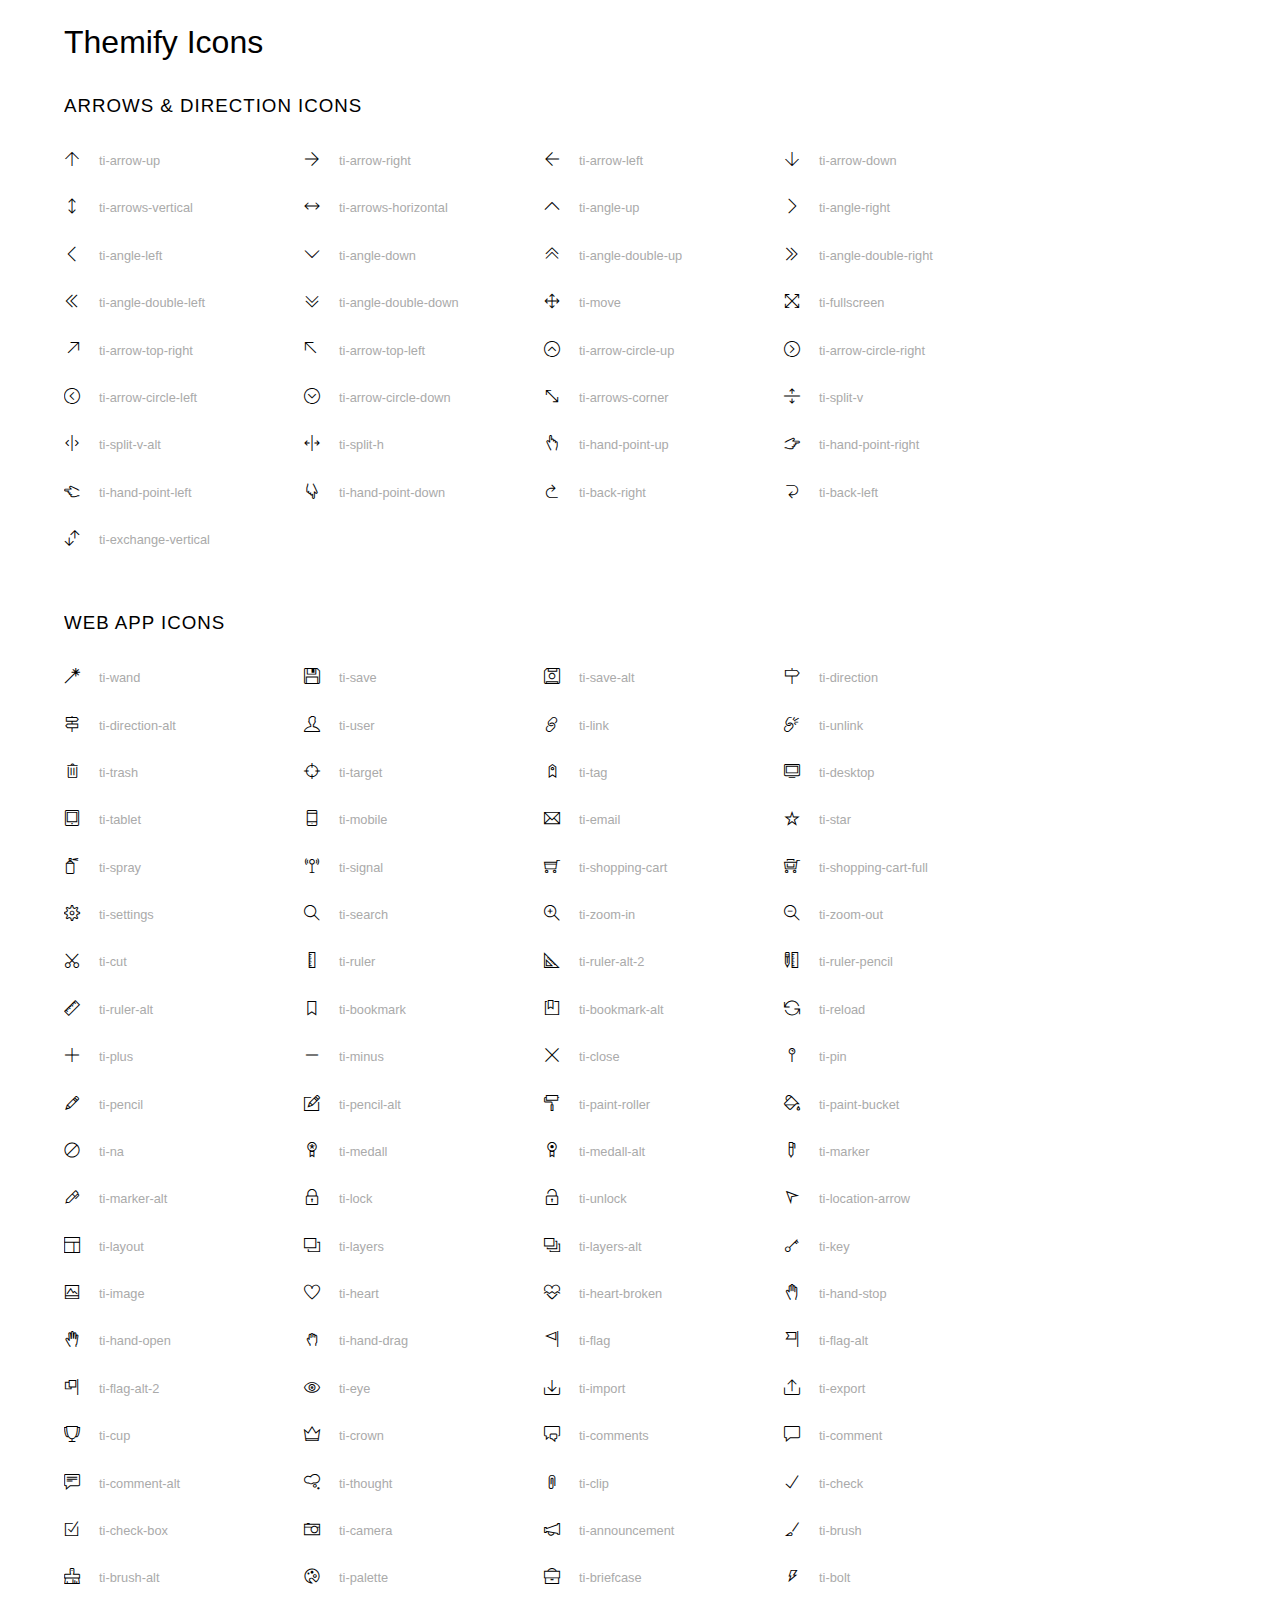
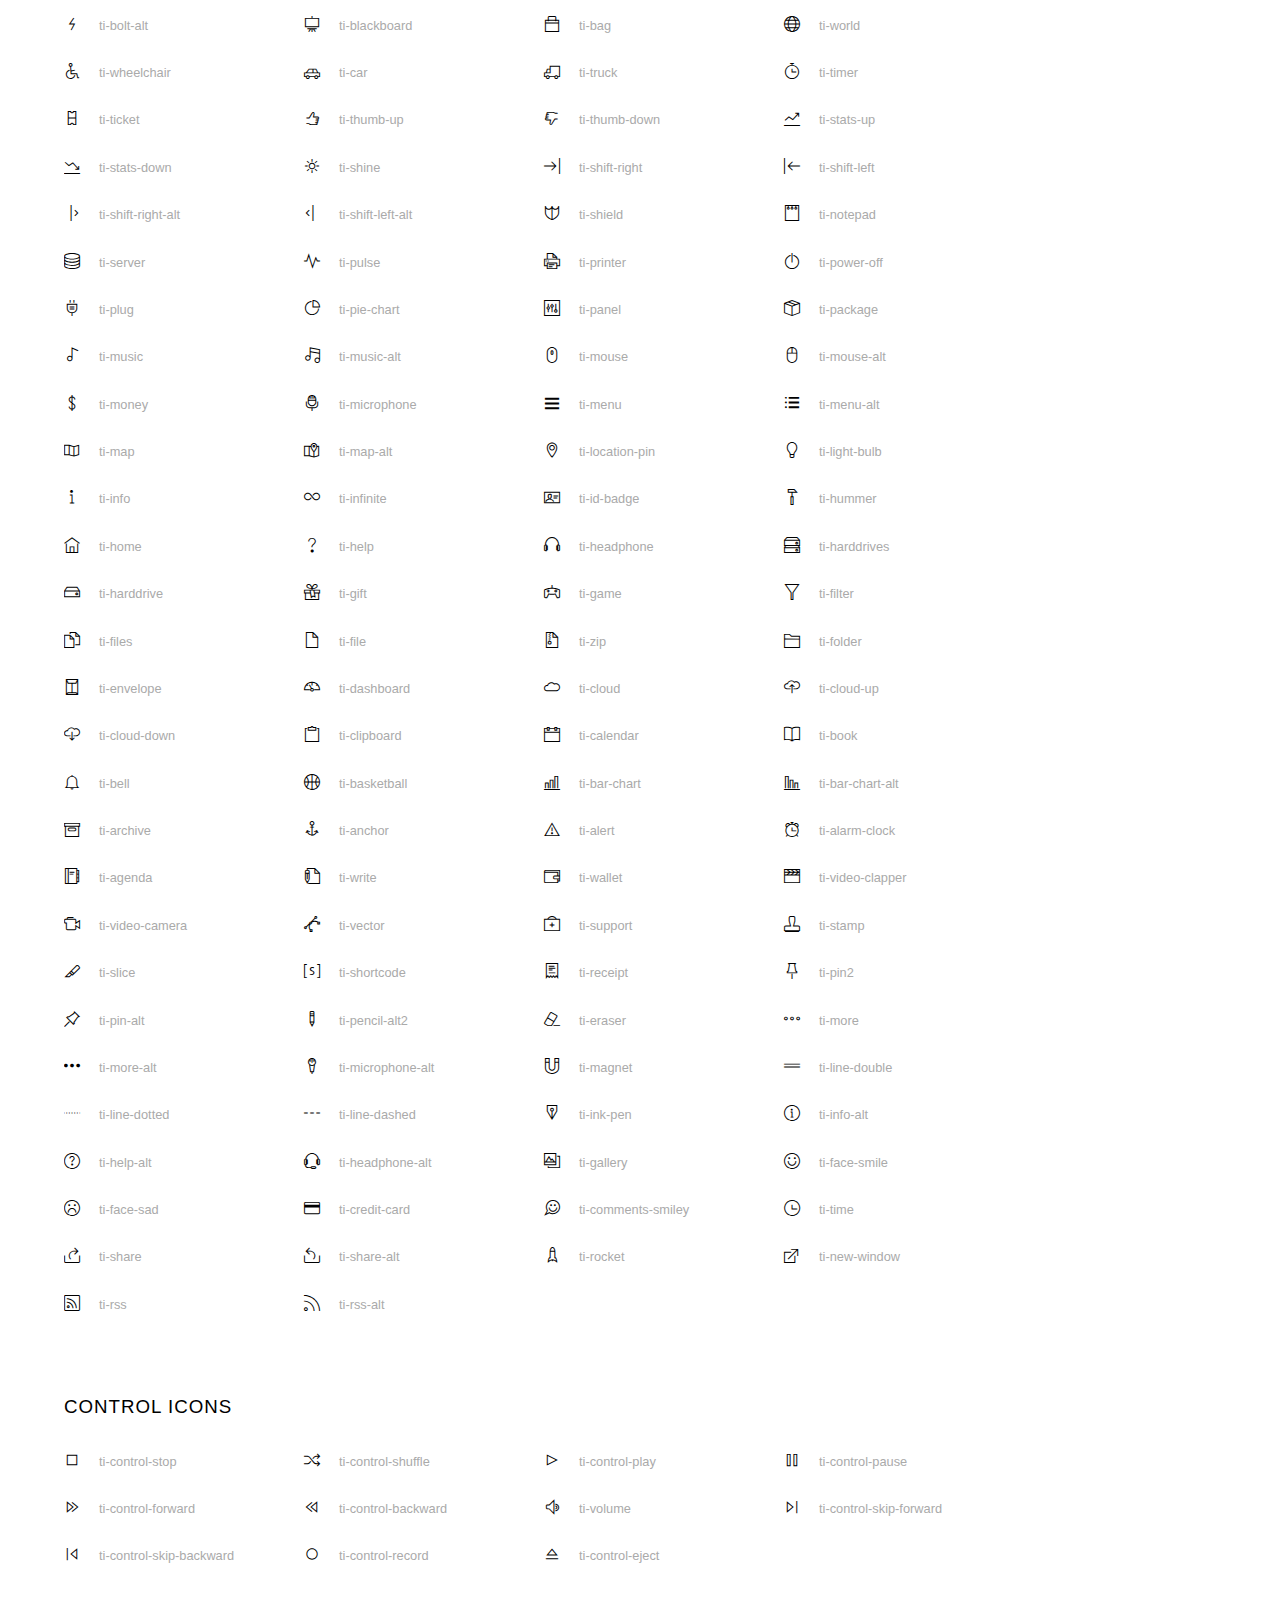
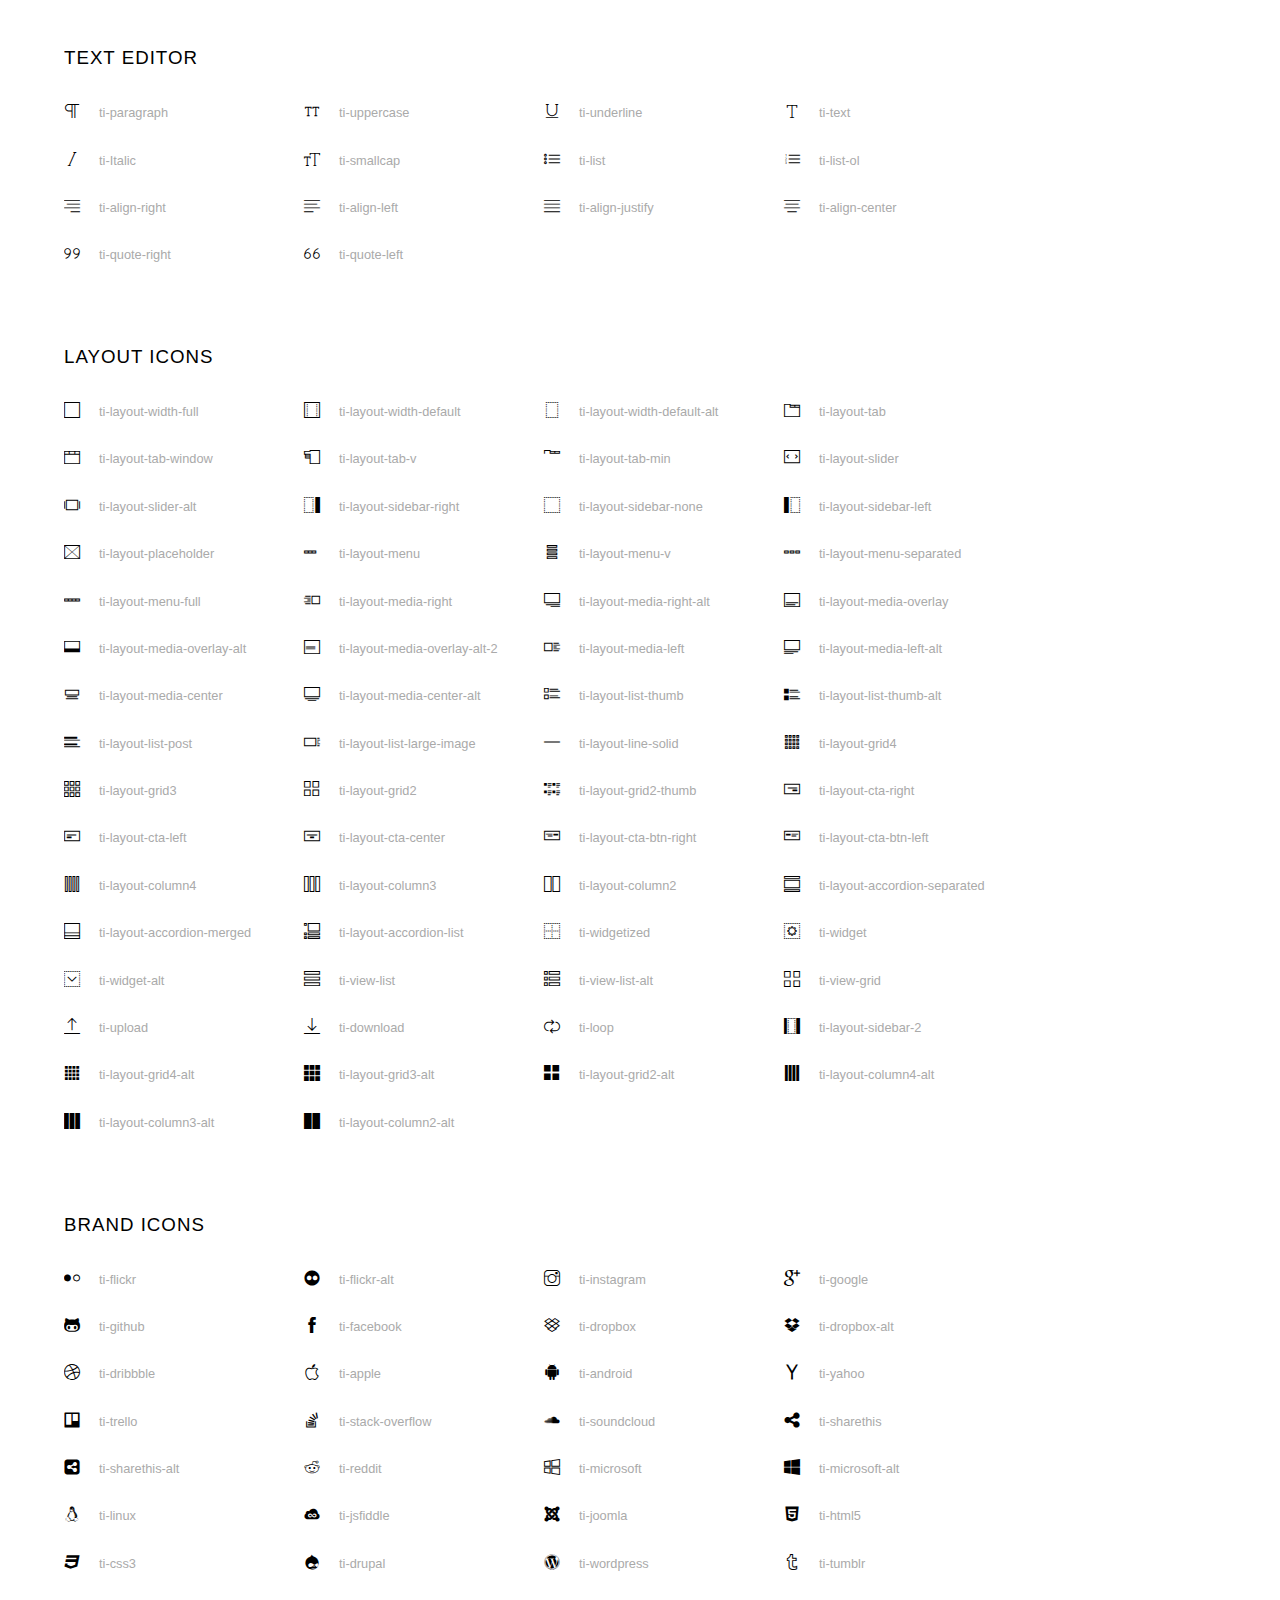
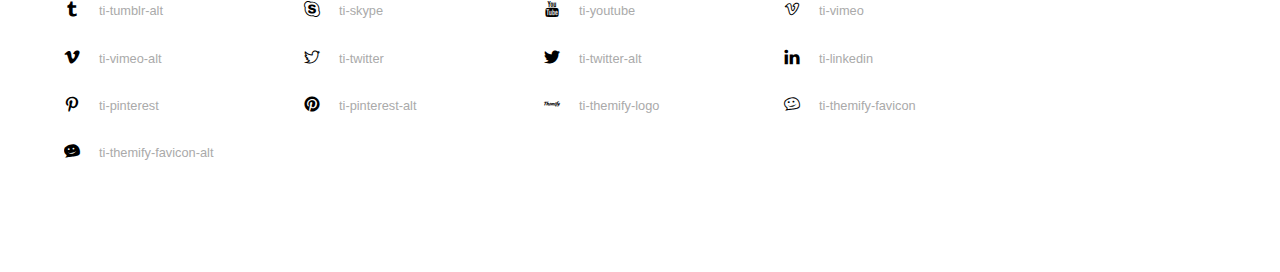
<file: home/static/home/css/font/themify-icons-font/themify-icons/index.html>
<!doctype html>
<html>
<head>
	<meta charset="utf-8">
	<title>Themify Icon Font</title>
	<meta name="viewport" content="width=device-width">
	<link rel="stylesheet" href="demo-files/demo.css">
	<link rel="stylesheet" href="themify-icons.css">
	<!--[if lt IE 8]><!-->
	<link rel="stylesheet" href="ie7/ie7.css">
	<!--<![endif]-->
</head>
<body>
	<h1>Themify Icons</h1>

	<div class="icon-section">

		<div class="icon-section">
			<h3>Arrows &amp; Direction Icons </h3>

			<div class="icon-container">
				<span class="ti-arrow-up"></span><span class="icon-name"> ti-arrow-up</span>
			</div>
			<div class="icon-container">
				<span class="ti-arrow-right"></span><span class="icon-name"> ti-arrow-right</span>
			</div>
			<div class="icon-container">
				<span class="ti-arrow-left"></span><span class="icon-name"> ti-arrow-left</span>
			</div>
			<div class="icon-container">
				<span class="ti-arrow-down"></span><span class="icon-name"> ti-arrow-down</span>
			</div>
			<div class="icon-container">
				<span class="ti-arrows-vertical"></span><span class="icon-name"> ti-arrows-vertical</span>
			</div>
			<div class="icon-container">
				<span class="ti-arrows-horizontal"></span><span class="icon-name"> ti-arrows-horizontal</span>
			</div>
			<div class="icon-container">
				<span class="ti-angle-up"></span><span class="icon-name"> ti-angle-up</span>
			</div>
			<div class="icon-container">
				<span class="ti-angle-right"></span><span class="icon-name"> ti-angle-right</span>
			</div>
			<div class="icon-container">
				<span class="ti-angle-left"></span><span class="icon-name"> ti-angle-left</span>
			</div>
			<div class="icon-container">
				<span class="ti-angle-down"></span><span class="icon-name"> ti-angle-down</span>
			</div>	
			<div class="icon-container">
				<span class="ti-angle-double-up"></span><span class="icon-name"> ti-angle-double-up</span>
			</div>
			<div class="icon-container">
				<span class="ti-angle-double-right"></span><span class="icon-name"> ti-angle-double-right</span>
			</div>
			<div class="icon-container">
				<span class="ti-angle-double-left"></span><span class="icon-name"> ti-angle-double-left</span>
			</div>
			<div class="icon-container">
				<span class="ti-angle-double-down"></span><span class="icon-name"> ti-angle-double-down</span>
			</div>					
			<div class="icon-container">
				<span class="ti-move"></span><span class="icon-name"> ti-move</span>
			</div>
			<div class="icon-container">
				<span class="ti-fullscreen"></span><span class="icon-name"> ti-fullscreen</span>
			</div>
			<div class="icon-container">
				<span class="ti-arrow-top-right"></span><span class="icon-name"> ti-arrow-top-right</span>
			</div>
			<div class="icon-container">
				<span class="ti-arrow-top-left"></span><span class="icon-name"> ti-arrow-top-left</span>
			</div>
			<div class="icon-container">
				<span class="ti-arrow-circle-up"></span><span class="icon-name"> ti-arrow-circle-up</span>
			</div>
			<div class="icon-container">
				<span class="ti-arrow-circle-right"></span><span class="icon-name"> ti-arrow-circle-right</span>
			</div>
			<div class="icon-container">
				<span class="ti-arrow-circle-left"></span><span class="icon-name"> ti-arrow-circle-left</span>
			</div>
			<div class="icon-container">
				<span class="ti-arrow-circle-down"></span><span class="icon-name"> ti-arrow-circle-down</span>
			</div>
			<div class="icon-container">
				<span class="ti-arrows-corner"></span><span class="icon-name"> ti-arrows-corner</span>
			</div>
			<div class="icon-container">
				<span class="ti-split-v"></span><span class="icon-name"> ti-split-v</span>
			</div>

			<div class="icon-container">
				<span class="ti-split-v-alt"></span><span class="icon-name"> ti-split-v-alt</span>
			</div>
			<div class="icon-container">
				<span class="ti-split-h"></span><span class="icon-name"> ti-split-h</span>
			</div>
			<div class="icon-container">
				<span class="ti-hand-point-up"></span><span class="icon-name"> ti-hand-point-up</span>
			</div>
			<div class="icon-container">
				<span class="ti-hand-point-right"></span><span class="icon-name"> ti-hand-point-right</span>
			</div>
			<div class="icon-container">
				<span class="ti-hand-point-left"></span><span class="icon-name"> ti-hand-point-left</span>
			</div>
			<div class="icon-container">
				<span class="ti-hand-point-down"></span><span class="icon-name"> ti-hand-point-down</span>
			</div>
			<div class="icon-container">
				<span class="ti-back-right"></span><span class="icon-name"> ti-back-right</span>
			</div>
			<div class="icon-container">
				<span class="ti-back-left"></span><span class="icon-name"> ti-back-left</span>
			</div>
			<div class="icon-container">
				<span class="ti-exchange-vertical"></span><span class="icon-name"> ti-exchange-vertical</span>
			</div>

		</div> <!-- Arrows Icons -->



		<h3>Web App Icons</h3>
		
		<div class="icon-section">

			<div class="icon-container">
				<span class="ti-wand"></span><span class="icon-name"> ti-wand</span>
			</div>
			<div class="icon-container">
				<span class="ti-save"></span><span class="icon-name"> ti-save</span>
			</div>
			<div class="icon-container">
				<span class="ti-save-alt"></span><span class="icon-name"> ti-save-alt</span>
			</div>

			<div class="icon-container">
				<span class="ti-direction"></span><span class="icon-name"> ti-direction</span>
			</div>
			<div class="icon-container">
				<span class="ti-direction-alt"></span><span class="icon-name"> ti-direction-alt</span>
			</div>
			<div class="icon-container">
				<span class="ti-user"></span><span class="icon-name"> ti-user</span>
			</div>
			<div class="icon-container">
				<span class="ti-link"></span><span class="icon-name"> ti-link</span>
			</div>
			<div class="icon-container">
				<span class="ti-unlink"></span><span class="icon-name"> ti-unlink</span>
			</div>
			<div class="icon-container">
				<span class="ti-trash"></span><span class="icon-name"> ti-trash</span>
			</div>
			<div class="icon-container">
				<span class="ti-target"></span><span class="icon-name"> ti-target</span>
			</div>
			<div class="icon-container">
				<span class="ti-tag"></span><span class="icon-name"> ti-tag</span>
			</div>
			<div class="icon-container">
				<span class="ti-desktop"></span><span class="icon-name"> ti-desktop</span>
			</div>
			<div class="icon-container">
				<span class="ti-tablet"></span><span class="icon-name"> ti-tablet</span>
			</div>
			<div class="icon-container">
				<span class="ti-mobile"></span><span class="icon-name"> ti-mobile</span>
			</div>
			<div class="icon-container">
				<span class="ti-email"></span><span class="icon-name"> ti-email</span>
			</div>	
			<div class="icon-container">
				<span class="ti-star"></span><span class="icon-name"> ti-star</span>
			</div>
			<div class="icon-container">
				<span class="ti-spray"></span><span class="icon-name"> ti-spray</span>
			</div>
			<div class="icon-container">
				<span class="ti-signal"></span><span class="icon-name"> ti-signal</span>
			</div>
			<div class="icon-container">
				<span class="ti-shopping-cart"></span><span class="icon-name"> ti-shopping-cart</span>
			</div>
			<div class="icon-container">
				<span class="ti-shopping-cart-full"></span><span class="icon-name"> ti-shopping-cart-full</span>
			</div>
			<div class="icon-container">
				<span class="ti-settings"></span><span class="icon-name"> ti-settings</span>
			</div>
			<div class="icon-container">
				<span class="ti-search"></span><span class="icon-name"> ti-search</span>
			</div>
			<div class="icon-container">
				<span class="ti-zoom-in"></span><span class="icon-name"> ti-zoom-in</span>
			</div>
			<div class="icon-container">
				<span class="ti-zoom-out"></span><span class="icon-name"> ti-zoom-out</span>
			</div>
			<div class="icon-container">
				<span class="ti-cut"></span><span class="icon-name"> ti-cut</span>
			</div>
			<div class="icon-container">
				<span class="ti-ruler"></span><span class="icon-name"> ti-ruler</span>
			</div>
			<div class="icon-container">
				<span class="ti-ruler-alt-2"></span><span class="icon-name"> ti-ruler-alt-2</span>
			</div>			
			<div class="icon-container">
				<span class="ti-ruler-pencil"></span><span class="icon-name"> ti-ruler-pencil</span>
			</div>
			<div class="icon-container">
				<span class="ti-ruler-alt"></span><span class="icon-name"> ti-ruler-alt</span>
			</div>
			<div class="icon-container">
				<span class="ti-bookmark"></span><span class="icon-name"> ti-bookmark</span>
			</div>
			<div class="icon-container">
				<span class="ti-bookmark-alt"></span><span class="icon-name"> ti-bookmark-alt</span>
			</div>
			<div class="icon-container">
				<span class="ti-reload"></span><span class="icon-name"> ti-reload</span>
			</div>
			<div class="icon-container">
				<span class="ti-plus"></span><span class="icon-name"> ti-plus</span>
			</div>
			<div class="icon-container">
				<span class="ti-minus"></span><span class="icon-name"> ti-minus</span>
			</div>
			<div class="icon-container">
				<span class="ti-close"></span><span class="icon-name"> ti-close</span>
			</div>			
			<div class="icon-container">
				<span class="ti-pin"></span><span class="icon-name"> ti-pin</span>
			</div>
			<div class="icon-container">
				<span class="ti-pencil"></span><span class="icon-name"> ti-pencil</span>
			</div>
					
		  	<div class="icon-container">
				<span class="ti-pencil-alt"></span><span class="icon-name"> ti-pencil-alt</span>
			</div>
			<div class="icon-container">
				<span class="ti-paint-roller"></span><span class="icon-name"> ti-paint-roller</span>
			</div>
			<div class="icon-container">
				<span class="ti-paint-bucket"></span><span class="icon-name"> ti-paint-bucket</span>
			</div>
			<div class="icon-container">
				<span class="ti-na"></span><span class="icon-name"> ti-na</span>
			</div>
			<div class="icon-container">
				<span class="ti-medall"></span><span class="icon-name"> ti-medall</span>
			</div>
			<div class="icon-container">
				<span class="ti-medall-alt"></span><span class="icon-name"> ti-medall-alt</span>
			</div>
			<div class="icon-container">
				<span class="ti-marker"></span><span class="icon-name"> ti-marker</span>
			</div>
			<div class="icon-container">
				<span class="ti-marker-alt"></span><span class="icon-name"> ti-marker-alt</span>
			</div>

			<div class="icon-container">
				<span class="ti-lock"></span><span class="icon-name"> ti-lock</span>
			</div>
			<div class="icon-container">
				<span class="ti-unlock"></span><span class="icon-name"> ti-unlock</span>
			</div>
			<div class="icon-container">
				<span class="ti-location-arrow"></span><span class="icon-name"> ti-location-arrow</span>
			</div>
			<div class="icon-container">
				<span class="ti-layout"></span><span class="icon-name"> ti-layout</span>
			</div>
			<div class="icon-container">
				<span class="ti-layers"></span><span class="icon-name"> ti-layers</span>
			</div>
			<div class="icon-container">
				<span class="ti-layers-alt"></span><span class="icon-name"> ti-layers-alt</span>
			</div>
			<div class="icon-container">
				<span class="ti-key"></span><span class="icon-name"> ti-key</span>
			</div>
			<div class="icon-container">
				<span class="ti-image"></span><span class="icon-name"> ti-image</span>
			</div>
			<div class="icon-container">
				<span class="ti-heart"></span><span class="icon-name"> ti-heart</span>
			</div>
			<div class="icon-container">
				<span class="ti-heart-broken"></span><span class="icon-name"> ti-heart-broken</span>
			</div>
			<div class="icon-container">
				<span class="ti-hand-stop"></span><span class="icon-name"> ti-hand-stop</span>
			</div>
			<div class="icon-container">
				<span class="ti-hand-open"></span><span class="icon-name"> ti-hand-open</span>
			</div>
			<div class="icon-container">
				<span class="ti-hand-drag"></span><span class="icon-name"> ti-hand-drag</span>
			</div>
			<div class="icon-container">
				<span class="ti-flag"></span><span class="icon-name"> ti-flag</span>
			</div>
			<div class="icon-container">
				<span class="ti-flag-alt"></span><span class="icon-name"> ti-flag-alt</span>
			</div>
			<div class="icon-container">
				<span class="ti-flag-alt-2"></span><span class="icon-name"> ti-flag-alt-2</span>
			</div>
			<div class="icon-container">
				<span class="ti-eye"></span><span class="icon-name"> ti-eye</span>
			</div>
			<div class="icon-container">
				<span class="ti-import"></span><span class="icon-name"> ti-import</span>
			</div>			
			<div class="icon-container">
				<span class="ti-export"></span><span class="icon-name"> ti-export</span>
			</div>
			<div class="icon-container">
				<span class="ti-cup"></span><span class="icon-name"> ti-cup</span>
			</div>
			<div class="icon-container">
				<span class="ti-crown"></span><span class="icon-name"> ti-crown</span>
			</div>
			<div class="icon-container">
				<span class="ti-comments"></span><span class="icon-name"> ti-comments</span>
			</div>
			<div class="icon-container">
				<span class="ti-comment"></span><span class="icon-name"> ti-comment</span>
			</div>
			<div class="icon-container">
				<span class="ti-comment-alt"></span><span class="icon-name"> ti-comment-alt</span>
			</div>
			<div class="icon-container">
				<span class="ti-thought"></span><span class="icon-name"> ti-thought</span>
			</div>			
			<div class="icon-container">
				<span class="ti-clip"></span><span class="icon-name"> ti-clip</span>
			</div>

			<div class="icon-container">
				<span class="ti-check"></span><span class="icon-name"> ti-check</span>
			</div>
			<div class="icon-container">
				<span class="ti-check-box"></span><span class="icon-name"> ti-check-box</span>
			</div>
			<div class="icon-container">
				<span class="ti-camera"></span><span class="icon-name"> ti-camera</span>
			</div>
			<div class="icon-container">
				<span class="ti-announcement"></span><span class="icon-name"> ti-announcement</span>
			</div>
			<div class="icon-container">
				<span class="ti-brush"></span><span class="icon-name"> ti-brush</span>
			</div>
			<div class="icon-container">
				<span class="ti-brush-alt"></span><span class="icon-name"> ti-brush-alt</span>
			</div>
			<div class="icon-container">
				<span class="ti-palette"></span><span class="icon-name"> ti-palette</span>
			</div>			
			<div class="icon-container">
				<span class="ti-briefcase"></span><span class="icon-name"> ti-briefcase</span>
			</div>
			<div class="icon-container">
				<span class="ti-bolt"></span><span class="icon-name"> ti-bolt</span>
			</div>
			<div class="icon-container">
				<span class="ti-bolt-alt"></span><span class="icon-name"> ti-bolt-alt</span>
			</div>
			<div class="icon-container">
				<span class="ti-blackboard"></span><span class="icon-name"> ti-blackboard</span>
			</div>
			<div class="icon-container">
				<span class="ti-bag"></span><span class="icon-name"> ti-bag</span>
			</div>
			<div class="icon-container">
				<span class="ti-world"></span><span class="icon-name"> ti-world</span>
			</div>
			<div class="icon-container">
				<span class="ti-wheelchair"></span><span class="icon-name"> ti-wheelchair</span>
			</div>
			<div class="icon-container">
				<span class="ti-car"></span><span class="icon-name"> ti-car</span>
			</div>
			<div class="icon-container">
				<span class="ti-truck"></span><span class="icon-name"> ti-truck</span>
			</div>
			<div class="icon-container">
				<span class="ti-timer"></span><span class="icon-name"> ti-timer</span>
			</div>
			<div class="icon-container">
				<span class="ti-ticket"></span><span class="icon-name"> ti-ticket</span>
			</div>
			<div class="icon-container">
				<span class="ti-thumb-up"></span><span class="icon-name"> ti-thumb-up</span>
			</div>
			<div class="icon-container">
				<span class="ti-thumb-down"></span><span class="icon-name"> ti-thumb-down</span>
			</div>

			<div class="icon-container">
				<span class="ti-stats-up"></span><span class="icon-name"> ti-stats-up</span>
			</div>
			<div class="icon-container">
				<span class="ti-stats-down"></span><span class="icon-name"> ti-stats-down</span>
			</div>
			<div class="icon-container">
				<span class="ti-shine"></span><span class="icon-name"> ti-shine</span>
			</div>
			<div class="icon-container">
				<span class="ti-shift-right"></span><span class="icon-name"> ti-shift-right</span>
			</div>
			<div class="icon-container">
				<span class="ti-shift-left"></span><span class="icon-name"> ti-shift-left</span>
			</div>

			<div class="icon-container">
				<span class="ti-shift-right-alt"></span><span class="icon-name"> ti-shift-right-alt</span>
			</div>
			<div class="icon-container">
				<span class="ti-shift-left-alt"></span><span class="icon-name"> ti-shift-left-alt</span>
			</div>
			<div class="icon-container">
				<span class="ti-shield"></span><span class="icon-name"> ti-shield</span>
			</div>
			<div class="icon-container">
				<span class="ti-notepad"></span><span class="icon-name"> ti-notepad</span>
			</div>
			<div class="icon-container">
				<span class="ti-server"></span><span class="icon-name"> ti-server</span>
			</div>

			<div class="icon-container">
				<span class="ti-pulse"></span><span class="icon-name"> ti-pulse</span>
			</div>
			<div class="icon-container">
				<span class="ti-printer"></span><span class="icon-name"> ti-printer</span>
			</div>
			<div class="icon-container">
				<span class="ti-power-off"></span><span class="icon-name"> ti-power-off</span>
			</div>
			<div class="icon-container">
				<span class="ti-plug"></span><span class="icon-name"> ti-plug</span>
			</div>
			<div class="icon-container">
				<span class="ti-pie-chart"></span><span class="icon-name"> ti-pie-chart</span>
			</div>

			<div class="icon-container">
				<span class="ti-panel"></span><span class="icon-name"> ti-panel</span>
			</div>
			<div class="icon-container">
				<span class="ti-package"></span><span class="icon-name"> ti-package</span>
			</div>
			<div class="icon-container">
				<span class="ti-music"></span><span class="icon-name"> ti-music</span>
			</div>
			<div class="icon-container">
				<span class="ti-music-alt"></span><span class="icon-name"> ti-music-alt</span>
			</div>
			<div class="icon-container">
				<span class="ti-mouse"></span><span class="icon-name"> ti-mouse</span>
			</div>
			<div class="icon-container">
				<span class="ti-mouse-alt"></span><span class="icon-name"> ti-mouse-alt</span>
			</div>
			<div class="icon-container">
				<span class="ti-money"></span><span class="icon-name"> ti-money</span>
			</div>
			<div class="icon-container">
				<span class="ti-microphone"></span><span class="icon-name"> ti-microphone</span>
			</div>
			<div class="icon-container">
				<span class="ti-menu"></span><span class="icon-name"> ti-menu</span>
			</div>
			<div class="icon-container">
				<span class="ti-menu-alt"></span><span class="icon-name"> ti-menu-alt</span>
			</div>
			<div class="icon-container">
				<span class="ti-map"></span><span class="icon-name"> ti-map</span>
			</div>
			<div class="icon-container">
				<span class="ti-map-alt"></span><span class="icon-name"> ti-map-alt</span>
			</div>

			<div class="icon-container">
				<span class="ti-location-pin"></span><span class="icon-name"> ti-location-pin</span>
			</div>

			<div class="icon-container">
				<span class="ti-light-bulb"></span><span class="icon-name"> ti-light-bulb</span>
			</div>
			<div class="icon-container">
				<span class="ti-info"></span><span class="icon-name"> ti-info</span>
			</div>
			<div class="icon-container">
				<span class="ti-infinite"></span><span class="icon-name"> ti-infinite</span>
			</div>
			<div class="icon-container">
				<span class="ti-id-badge"></span><span class="icon-name"> ti-id-badge</span>
			</div>
			<div class="icon-container">
				<span class="ti-hummer"></span><span class="icon-name"> ti-hummer</span>
			</div>
			<div class="icon-container">
				<span class="ti-home"></span><span class="icon-name"> ti-home</span>
			</div>
			<div class="icon-container">
				<span class="ti-help"></span><span class="icon-name"> ti-help</span>
			</div>
			<div class="icon-container">
				<span class="ti-headphone"></span><span class="icon-name"> ti-headphone</span>
			</div>
			<div class="icon-container">
				<span class="ti-harddrives"></span><span class="icon-name"> ti-harddrives</span>
			</div>
			<div class="icon-container">
				<span class="ti-harddrive"></span><span class="icon-name"> ti-harddrive</span>
			</div>
			<div class="icon-container">
				<span class="ti-gift"></span><span class="icon-name"> ti-gift</span>
			</div>
			<div class="icon-container">
				<span class="ti-game"></span><span class="icon-name"> ti-game</span>
			</div>
			<div class="icon-container">
				<span class="ti-filter"></span><span class="icon-name"> ti-filter</span>
			</div>
			<div class="icon-container">
				<span class="ti-files"></span><span class="icon-name"> ti-files</span>
			</div>
			<div class="icon-container">
				<span class="ti-file"></span><span class="icon-name"> ti-file</span>
			</div>
			<div class="icon-container">
				<span class="ti-zip"></span><span class="icon-name"> ti-zip</span>
			</div>
			<div class="icon-container">
				<span class="ti-folder"></span><span class="icon-name"> ti-folder</span>
			</div>			
			<div class="icon-container">
				<span class="ti-envelope"></span><span class="icon-name"> ti-envelope</span>
			</div>


			<div class="icon-container">
				<span class="ti-dashboard"></span><span class="icon-name"> ti-dashboard</span>
			</div>
			<div class="icon-container">
				<span class="ti-cloud"></span><span class="icon-name"> ti-cloud</span>
			</div>
			<div class="icon-container">
				<span class="ti-cloud-up"></span><span class="icon-name"> ti-cloud-up</span>
			</div>
			<div class="icon-container">
				<span class="ti-cloud-down"></span><span class="icon-name"> ti-cloud-down</span>
			</div>
			<div class="icon-container">
				<span class="ti-clipboard"></span><span class="icon-name"> ti-clipboard</span>
			</div>
			<div class="icon-container">
				<span class="ti-calendar"></span><span class="icon-name"> ti-calendar</span>
			</div>
			<div class="icon-container">
				<span class="ti-book"></span><span class="icon-name"> ti-book</span>
			</div>
			<div class="icon-container">
				<span class="ti-bell"></span><span class="icon-name"> ti-bell</span>
			</div>
			<div class="icon-container">
				<span class="ti-basketball"></span><span class="icon-name"> ti-basketball</span>
			</div>
			<div class="icon-container">
				<span class="ti-bar-chart"></span><span class="icon-name"> ti-bar-chart</span>
			</div>
			<div class="icon-container">
				<span class="ti-bar-chart-alt"></span><span class="icon-name"> ti-bar-chart-alt</span>
			</div>


			<div class="icon-container">
				<span class="ti-archive"></span><span class="icon-name"> ti-archive</span>
			</div>
			<div class="icon-container">
				<span class="ti-anchor"></span><span class="icon-name"> ti-anchor</span>
			</div>

			<div class="icon-container">
				<span class="ti-alert"></span><span class="icon-name"> ti-alert</span>
			</div>
			<div class="icon-container">
				<span class="ti-alarm-clock"></span><span class="icon-name"> ti-alarm-clock</span>
			</div>
			<div class="icon-container">
				<span class="ti-agenda"></span><span class="icon-name"> ti-agenda</span>
			</div>
			<div class="icon-container">
				<span class="ti-write"></span><span class="icon-name"> ti-write</span>
			</div>

			<div class="icon-container">
				<span class="ti-wallet"></span><span class="icon-name"> ti-wallet</span>
			</div>
			<div class="icon-container">
				<span class="ti-video-clapper"></span><span class="icon-name"> ti-video-clapper</span>
			</div>
			<div class="icon-container">
				<span class="ti-video-camera"></span><span class="icon-name"> ti-video-camera</span>
			</div>
			<div class="icon-container">
				<span class="ti-vector"></span><span class="icon-name"> ti-vector</span>
			</div>

			<div class="icon-container">
				<span class="ti-support"></span><span class="icon-name"> ti-support</span>
			</div>
			<div class="icon-container">
				<span class="ti-stamp"></span><span class="icon-name"> ti-stamp</span>
			</div>
			<div class="icon-container">
				<span class="ti-slice"></span><span class="icon-name"> ti-slice</span>
			</div>
			<div class="icon-container">
				<span class="ti-shortcode"></span><span class="icon-name"> ti-shortcode</span>
			</div>
			<div class="icon-container">
				<span class="ti-receipt"></span><span class="icon-name"> ti-receipt</span>
			</div>
			<div class="icon-container">
				<span class="ti-pin2"></span><span class="icon-name"> ti-pin2</span>
			</div>
			<div class="icon-container">
				<span class="ti-pin-alt"></span><span class="icon-name"> ti-pin-alt</span>
			</div>
			<div class="icon-container">
				<span class="ti-pencil-alt2"></span><span class="icon-name"> ti-pencil-alt2</span>
			</div>
			<div class="icon-container">
				<span class="ti-eraser"></span><span class="icon-name"> ti-eraser</span>
			</div>			
			<div class="icon-container">
				<span class="ti-more"></span><span class="icon-name"> ti-more</span>
			</div>
			<div class="icon-container">
				<span class="ti-more-alt"></span><span class="icon-name"> ti-more-alt</span>
			</div>
			<div class="icon-container">
				<span class="ti-microphone-alt"></span><span class="icon-name"> ti-microphone-alt</span>
			</div>
			<div class="icon-container">
				<span class="ti-magnet"></span><span class="icon-name"> ti-magnet</span>
			</div>
			<div class="icon-container">
				<span class="ti-line-double"></span><span class="icon-name"> ti-line-double</span>
			</div>
			<div class="icon-container">
				<span class="ti-line-dotted"></span><span class="icon-name"> ti-line-dotted</span>
			</div>
			<div class="icon-container">
				<span class="ti-line-dashed"></span><span class="icon-name"> ti-line-dashed</span>
			</div>

			<div class="icon-container">
				<span class="ti-ink-pen"></span><span class="icon-name"> ti-ink-pen</span>
			</div>
			<div class="icon-container">
				<span class="ti-info-alt"></span><span class="icon-name"> ti-info-alt</span>
			</div>
			<div class="icon-container">
				<span class="ti-help-alt"></span><span class="icon-name"> ti-help-alt</span>
			</div>
			<div class="icon-container">
				<span class="ti-headphone-alt"></span><span class="icon-name"> ti-headphone-alt</span>
			</div>

			<div class="icon-container">
				<span class="ti-gallery"></span><span class="icon-name"> ti-gallery</span>
			</div>
			<div class="icon-container">
				<span class="ti-face-smile"></span><span class="icon-name"> ti-face-smile</span>
			</div>
			<div class="icon-container">
				<span class="ti-face-sad"></span><span class="icon-name"> ti-face-sad</span>
			</div>
			<div class="icon-container">
				<span class="ti-credit-card"></span><span class="icon-name"> ti-credit-card</span>
			</div>
			<div class="icon-container">
				<span class="ti-comments-smiley"></span><span class="icon-name"> ti-comments-smiley</span>
			</div>
			<div class="icon-container">
				<span class="ti-time"></span><span class="icon-name"> ti-time</span>
			</div>
			<div class="icon-container">
				<span class="ti-share"></span><span class="icon-name"> ti-share</span>
			</div>
			<div class="icon-container">
				<span class="ti-share-alt"></span><span class="icon-name"> ti-share-alt</span>
			</div>
			<div class="icon-container">
				<span class="ti-rocket"></span><span class="icon-name"> ti-rocket</span>
			</div>

			<div class="icon-container">
				<span class="ti-new-window"></span><span class="icon-name"> ti-new-window</span>
			</div>

			<div class="icon-container">
				<span class="ti-rss"></span><span class="icon-name"> ti-rss</span>
			</div>

			<div class="icon-container">
				<span class="ti-rss-alt"></span><span class="icon-name"> ti-rss-alt</span>
			</div>
			
		</div><!-- Web App Icons -->


		<div class="icon-section">
			<h3>Control Icons</h3>
			<div class="icon-container">
				<span class="ti-control-stop"></span><span class="icon-name"> ti-control-stop</span>
			</div>
			<div class="icon-container">
				<span class="ti-control-shuffle"></span><span class="icon-name"> ti-control-shuffle</span>
			</div>
			<div class="icon-container">
				<span class="ti-control-play"></span><span class="icon-name"> ti-control-play</span>
			</div>
			<div class="icon-container">
				<span class="ti-control-pause"></span><span class="icon-name"> ti-control-pause</span>
			</div>
			<div class="icon-container">
				<span class="ti-control-forward"></span><span class="icon-name"> ti-control-forward</span>
			</div>
			<div class="icon-container">
				<span class="ti-control-backward"></span><span class="icon-name"> ti-control-backward</span>
			</div>	
			<div class="icon-container">
				<span class="ti-volume"></span><span class="icon-name"> ti-volume</span>
			</div>
			<div class="icon-container">
				<span class="ti-control-skip-forward"></span><span class="icon-name"> ti-control-skip-forward</span>
			</div>
			<div class="icon-container">
				<span class="ti-control-skip-backward"></span><span class="icon-name"> ti-control-skip-backward</span>
			</div>
			<div class="icon-container">
				<span class="ti-control-record"></span><span class="icon-name"> ti-control-record</span>
			</div>
			<div class="icon-container">
				<span class="ti-control-eject"></span><span class="icon-name"> ti-control-eject</span>
			</div>			
		</div> <!-- Control Icons -->


		<div class="icon-section">
			<h3>Text Editor</h3>

			<div class="icon-container">
				<span class="ti-paragraph"></span><span class="icon-name"> ti-paragraph</span>
			</div>
			<div class="icon-container">
				<span class="ti-uppercase"></span><span class="icon-name"> ti-uppercase</span>
			</div>

			<div class="icon-container">
				<span class="ti-underline"></span><span class="icon-name"> ti-underline</span>
			</div>
			<div class="icon-container">
				<span class="ti-text"></span><span class="icon-name"> ti-text</span>
			</div>
			<div class="icon-container">
				<span class="ti-Italic"></span><span class="icon-name"> ti-Italic</span>
			</div>
			<div class="icon-container">
				<span class="ti-smallcap"></span><span class="icon-name"> ti-smallcap</span>
			</div>
			<div class="icon-container">
				<span class="ti-list"></span><span class="icon-name"> ti-list</span>
			</div>
			<div class="icon-container">
				<span class="ti-list-ol"></span><span class="icon-name"> ti-list-ol</span>
			</div>
			<div class="icon-container">
				<span class="ti-align-right"></span><span class="icon-name"> ti-align-right</span>
			</div>
			<div class="icon-container">
				<span class="ti-align-left"></span><span class="icon-name"> ti-align-left</span>
			</div>
			<div class="icon-container">
				<span class="ti-align-justify"></span><span class="icon-name"> ti-align-justify</span>
			</div>
			<div class="icon-container">
				<span class="ti-align-center"></span><span class="icon-name"> ti-align-center</span>
			</div>
			<div class="icon-container">
				<span class="ti-quote-right"></span><span class="icon-name"> ti-quote-right</span>
			</div>
			<div class="icon-container">
				<span class="ti-quote-left"></span><span class="icon-name"> ti-quote-left</span>
			</div>

		</div> <!-- Text Editor -->



		<div class="icon-section">
			<h3>Layout Icons</h3>
			<div class="icon-container">
				<span class="ti-layout-width-full"></span><span class="icon-name"> ti-layout-width-full</span>
			</div>
			<div class="icon-container">
				<span class="ti-layout-width-default"></span><span class="icon-name"> ti-layout-width-default</span>
			</div>
			<div class="icon-container">
				<span class="ti-layout-width-default-alt"></span><span class="icon-name"> ti-layout-width-default-alt</span>
			</div>
			<div class="icon-container">
				<span class="ti-layout-tab"></span><span class="icon-name"> ti-layout-tab</span>
			</div>
			<div class="icon-container">
				<span class="ti-layout-tab-window"></span><span class="icon-name"> ti-layout-tab-window</span>
			</div>
			<div class="icon-container">
				<span class="ti-layout-tab-v"></span><span class="icon-name"> ti-layout-tab-v</span>
			</div>
			<div class="icon-container">
				<span class="ti-layout-tab-min"></span><span class="icon-name"> ti-layout-tab-min</span>
			</div>
			<div class="icon-container">
				<span class="ti-layout-slider"></span><span class="icon-name"> ti-layout-slider</span>
			</div>
			<div class="icon-container">
				<span class="ti-layout-slider-alt"></span><span class="icon-name"> ti-layout-slider-alt</span>
			</div>
			<div class="icon-container">
				<span class="ti-layout-sidebar-right"></span><span class="icon-name"> ti-layout-sidebar-right</span>
			</div>
			<div class="icon-container">
				<span class="ti-layout-sidebar-none"></span><span class="icon-name"> ti-layout-sidebar-none</span>
			</div>
			<div class="icon-container">
				<span class="ti-layout-sidebar-left"></span><span class="icon-name"> ti-layout-sidebar-left</span>
			</div>
			<div class="icon-container">
				<span class="ti-layout-placeholder"></span><span class="icon-name"> ti-layout-placeholder</span>
			</div>
			<div class="icon-container">
				<span class="ti-layout-menu"></span><span class="icon-name"> ti-layout-menu</span>
			</div>
			<div class="icon-container">
				<span class="ti-layout-menu-v"></span><span class="icon-name"> ti-layout-menu-v</span>
			</div>
			<div class="icon-container">
				<span class="ti-layout-menu-separated"></span><span class="icon-name"> ti-layout-menu-separated</span>
			</div>
			<div class="icon-container">
				<span class="ti-layout-menu-full"></span><span class="icon-name"> ti-layout-menu-full</span>
			</div>
			<div class="icon-container">
				<span class="ti-layout-media-right"></span><span class="icon-name"> ti-layout-media-right</span>
			</div>
			<div class="icon-container">
				<span class="ti-layout-media-right-alt"></span><span class="icon-name"> ti-layout-media-right-alt</span>
			</div>
			<div class="icon-container">
				<span class="ti-layout-media-overlay"></span><span class="icon-name"> ti-layout-media-overlay</span>
			</div>
			<div class="icon-container">
				<span class="ti-layout-media-overlay-alt"></span><span class="icon-name"> ti-layout-media-overlay-alt</span>
			</div>
			<div class="icon-container">
				<span class="ti-layout-media-overlay-alt-2"></span><span class="icon-name"> ti-layout-media-overlay-alt-2</span>
			</div>
			<div class="icon-container">
				<span class="ti-layout-media-left"></span><span class="icon-name"> ti-layout-media-left</span>
			</div>
			<div class="icon-container">
				<span class="ti-layout-media-left-alt"></span><span class="icon-name"> ti-layout-media-left-alt</span>
			</div>
			<div class="icon-container">
				<span class="ti-layout-media-center"></span><span class="icon-name"> ti-layout-media-center</span>
			</div>
			<div class="icon-container">
				<span class="ti-layout-media-center-alt"></span><span class="icon-name"> ti-layout-media-center-alt</span>
			</div>
			<div class="icon-container">
				<span class="ti-layout-list-thumb"></span><span class="icon-name"> ti-layout-list-thumb</span>
			</div>
			<div class="icon-container">
				<span class="ti-layout-list-thumb-alt"></span><span class="icon-name"> ti-layout-list-thumb-alt</span>
			</div>
			<div class="icon-container">
				<span class="ti-layout-list-post"></span><span class="icon-name"> ti-layout-list-post</span>
			</div>
			<div class="icon-container">
				<span class="ti-layout-list-large-image"></span><span class="icon-name"> ti-layout-list-large-image</span>
			</div>
			<div class="icon-container">
				<span class="ti-layout-line-solid"></span><span class="icon-name"> ti-layout-line-solid</span>
			</div>
			<div class="icon-container">
				<span class="ti-layout-grid4"></span><span class="icon-name"> ti-layout-grid4</span>
			</div>
			<div class="icon-container">
				<span class="ti-layout-grid3"></span><span class="icon-name"> ti-layout-grid3</span>
			</div>
			<div class="icon-container">
				<span class="ti-layout-grid2"></span><span class="icon-name"> ti-layout-grid2</span>
			</div>
			<div class="icon-container">
				<span class="ti-layout-grid2-thumb"></span><span class="icon-name"> ti-layout-grid2-thumb</span>
			</div>
			<div class="icon-container">
				<span class="ti-layout-cta-right"></span><span class="icon-name"> ti-layout-cta-right</span>
			</div>
			<div class="icon-container">
				<span class="ti-layout-cta-left"></span><span class="icon-name"> ti-layout-cta-left</span>
			</div>
			<div class="icon-container">
				<span class="ti-layout-cta-center"></span><span class="icon-name"> ti-layout-cta-center</span>
			</div>
			<div class="icon-container">
				<span class="ti-layout-cta-btn-right"></span><span class="icon-name"> ti-layout-cta-btn-right</span>
			</div>
			<div class="icon-container">
				<span class="ti-layout-cta-btn-left"></span><span class="icon-name"> ti-layout-cta-btn-left</span>
			</div>
			<div class="icon-container">
				<span class="ti-layout-column4"></span><span class="icon-name"> ti-layout-column4</span>
			</div>
			<div class="icon-container">
				<span class="ti-layout-column3"></span><span class="icon-name"> ti-layout-column3</span>
			</div>
			<div class="icon-container">
				<span class="ti-layout-column2"></span><span class="icon-name"> ti-layout-column2</span>
			</div>
			<div class="icon-container">
				<span class="ti-layout-accordion-separated"></span><span class="icon-name"> ti-layout-accordion-separated</span>
			</div>
			<div class="icon-container">
				<span class="ti-layout-accordion-merged"></span><span class="icon-name"> ti-layout-accordion-merged</span>
			</div>
			<div class="icon-container">
				<span class="ti-layout-accordion-list"></span><span class="icon-name"> ti-layout-accordion-list</span>
			</div>
			<div class="icon-container">
				<span class="ti-widgetized"></span><span class="icon-name"> ti-widgetized</span>
			</div>
			<div class="icon-container">
				<span class="ti-widget"></span><span class="icon-name"> ti-widget</span>
			</div>
			<div class="icon-container">
				<span class="ti-widget-alt"></span><span class="icon-name"> ti-widget-alt</span>
			</div>
			<div class="icon-container">
				<span class="ti-view-list"></span><span class="icon-name"> ti-view-list</span>
			</div>
			<div class="icon-container">
				<span class="ti-view-list-alt"></span><span class="icon-name"> ti-view-list-alt</span>
			</div>
			<div class="icon-container">
				<span class="ti-view-grid"></span><span class="icon-name"> ti-view-grid</span>
			</div>
			<div class="icon-container">
				<span class="ti-upload"></span><span class="icon-name"> ti-upload</span>
			</div>
			<div class="icon-container">
				<span class="ti-download"></span><span class="icon-name"> ti-download</span>
			</div>	
			<div class="icon-container">
				<span class="ti-loop"></span><span class="icon-name"> ti-loop</span>
			</div>
			<div class="icon-container">
				<span class="ti-layout-sidebar-2"></span><span class="icon-name"> ti-layout-sidebar-2</span>
			</div>
			<div class="icon-container">
				<span class="ti-layout-grid4-alt"></span><span class="icon-name"> ti-layout-grid4-alt</span>
			</div>
			<div class="icon-container">
				<span class="ti-layout-grid3-alt"></span><span class="icon-name"> ti-layout-grid3-alt</span>
			</div>
			<div class="icon-container">
				<span class="ti-layout-grid2-alt"></span><span class="icon-name"> ti-layout-grid2-alt</span>
			</div>
			<div class="icon-container">
				<span class="ti-layout-column4-alt"></span><span class="icon-name"> ti-layout-column4-alt</span>
			</div>
			<div class="icon-container">
				<span class="ti-layout-column3-alt"></span><span class="icon-name"> ti-layout-column3-alt</span>
			</div>
			<div class="icon-container">
				<span class="ti-layout-column2-alt"></span><span class="icon-name"> ti-layout-column2-alt</span>
			</div>		


		</div> <!-- Layout Icons -->


		<div class="icon-section">
			<h3>Brand Icons</h3>

			<div class="icon-container">
				<span class="ti-flickr"></span><span class="icon-name"> ti-flickr</span>
			</div>
			<div class="icon-container">
				<span class="ti-flickr-alt"></span><span class="icon-name"> ti-flickr-alt</span>
			</div>			
			<div class="icon-container">
				<span class="ti-instagram"></span><span class="icon-name"> ti-instagram</span>
			</div>
			<div class="icon-container">
				<span class="ti-google"></span><span class="icon-name"> ti-google</span>
			</div>
			<div class="icon-container">
				<span class="ti-github"></span><span class="icon-name"> ti-github</span>
			</div>

			<div class="icon-container">
				<span class="ti-facebook"></span><span class="icon-name"> ti-facebook</span>
			</div>
			<div class="icon-container">
				<span class="ti-dropbox"></span><span class="icon-name"> ti-dropbox</span>
			</div>
			<div class="icon-container">
				<span class="ti-dropbox-alt"></span><span class="icon-name"> ti-dropbox-alt</span>
			</div>
			<div class="icon-container">
				<span class="ti-dribbble"></span><span class="icon-name"> ti-dribbble</span>
			</div>
			<div class="icon-container">
				<span class="ti-apple"></span><span class="icon-name"> ti-apple</span>
			</div>
			<div class="icon-container">
				<span class="ti-android"></span><span class="icon-name"> ti-android</span>
			</div>
			<div class="icon-container">
				<span class="ti-yahoo"></span><span class="icon-name"> ti-yahoo</span>
			</div>
			<div class="icon-container">
				<span class="ti-trello"></span><span class="icon-name"> ti-trello</span>
			</div>
			<div class="icon-container">
				<span class="ti-stack-overflow"></span><span class="icon-name"> ti-stack-overflow</span>
			</div>
			<div class="icon-container">
				<span class="ti-soundcloud"></span><span class="icon-name"> ti-soundcloud</span>
			</div>
			<div class="icon-container">
				<span class="ti-sharethis"></span><span class="icon-name"> ti-sharethis</span>
			</div>
			<div class="icon-container">
				<span class="ti-sharethis-alt"></span><span class="icon-name"> ti-sharethis-alt</span>
			</div>
			<div class="icon-container">
				<span class="ti-reddit"></span><span class="icon-name"> ti-reddit</span>
			</div>

			<div class="icon-container">
				<span class="ti-microsoft"></span><span class="icon-name"> ti-microsoft</span>
			</div>
			<div class="icon-container">
				<span class="ti-microsoft-alt"></span><span class="icon-name"> ti-microsoft-alt</span>
			</div>
			<div class="icon-container">
				<span class="ti-linux"></span><span class="icon-name"> ti-linux</span>
			</div>
			<div class="icon-container">
				<span class="ti-jsfiddle"></span><span class="icon-name"> ti-jsfiddle</span>
			</div>
			<div class="icon-container">
				<span class="ti-joomla"></span><span class="icon-name"> ti-joomla</span>
			</div>
			<div class="icon-container">
				<span class="ti-html5"></span><span class="icon-name"> ti-html5</span>
			</div>
			<div class="icon-container">
				<span class="ti-css3"></span><span class="icon-name"> ti-css3</span>
			</div>	
			<div class="icon-container">
				<span class="ti-drupal"></span><span class="icon-name"> ti-drupal</span>
			</div>
			<div class="icon-container">
				<span class="ti-wordpress"></span><span class="icon-name"> ti-wordpress</span>
			</div>		
			<div class="icon-container">
				<span class="ti-tumblr"></span><span class="icon-name"> ti-tumblr</span>
			</div>
			<div class="icon-container">
				<span class="ti-tumblr-alt"></span><span class="icon-name"> ti-tumblr-alt</span>
			</div>
			<div class="icon-container">
				<span class="ti-skype"></span><span class="icon-name"> ti-skype</span>
			</div>
			<div class="icon-container">
				<span class="ti-youtube"></span><span class="icon-name"> ti-youtube</span>
			</div>
			<div class="icon-container">
				<span class="ti-vimeo"></span><span class="icon-name"> ti-vimeo</span>
			</div>
			<div class="icon-container">
				<span class="ti-vimeo-alt"></span><span class="icon-name"> ti-vimeo-alt</span>
			</div>			
			<div class="icon-container">
				<span class="ti-twitter"></span><span class="icon-name"> ti-twitter</span>
			</div>
			<div class="icon-container">
				<span class="ti-twitter-alt"></span><span class="icon-name"> ti-twitter-alt</span>
			</div>
			<div class="icon-container">
				<span class="ti-linkedin"></span><span class="icon-name"> ti-linkedin</span>
			</div>
			<div class="icon-container">
				<span class="ti-pinterest"></span><span class="icon-name"> ti-pinterest</span>
			</div>

			<div class="icon-container">
				<span class="ti-pinterest-alt"></span><span class="icon-name"> ti-pinterest-alt</span>
			</div>
			<div class="icon-container">
				<span class="ti-themify-logo"></span><span class="icon-name"> ti-themify-logo</span>
			</div>
			<div class="icon-container">
				<span class="ti-themify-favicon"></span><span class="icon-name"> ti-themify-favicon</span>
			</div>
			<div class="icon-container">
				<span class="ti-themify-favicon-alt"></span><span class="icon-name"> ti-themify-favicon-alt</span>
			</div>

		</div> <!-- brand Icons -->

	</div>

</body>
</html>
</file>
<file: home/static/home/css/font/themify-icons-font/themify-icons/demo-files/demo.css>
body {
	font: normal 1em/1.5em Arial, Helvetica, sans-serif;
	max-width: 90%;
	margin: 30px auto 0;
}
h1, h3 {
	font-weight: normal;
}
h3 {
	font-size: 1.4;
	text-transform: uppercase;
	letter-spacing: 1px;
}

.icon-section {
	margin: 0 0 3em;
	clear: both;
	overflow: hidden;
}
.icon-container {
	width: 240px; 
	padding: .7em 0;
	float: left; 
	position: relative;
	text-align: left;
}
.icon-container [class^="ti-"], 
.icon-container [class*=" ti-"] {
	color: #000;
	position: absolute;
	margin-top: 3px;
	transition: .3s;
}
.icon-container:hover [class^="ti-"],
.icon-container:hover [class*=" ti-"] {
	font-size: 2.2em;
	margin-top: -5px;
}
.icon-container:hover .icon-name {
	color: #000;
}
.icon-name {
	color: #aaa;
	margin-left: 35px;
	font-size: .8em;
	transition: .3s;
}
.icon-container:hover .icon-name {
	margin-left: 45px;
}
</file>
<file: home/static/home/css/font/themify-icons-font/themify-icons/themify-icons.css>
@font-face {
	font-family: 'themify';
	src:url('fonts/themify.eot?-fvbane');
	src:url('fonts/themify.eot?#iefix-fvbane') format('embedded-opentype'),
		url('fonts/themify.woff?-fvbane') format('woff'),
		url('fonts/themify.ttf?-fvbane') format('truetype'),
		url('fonts/themify.svg?-fvbane#themify') format('svg');
	font-weight: normal;
	font-style: normal;
}

[class^="ti-"], [class*=" ti-"] {
	font-family: 'themify';
	speak: none;
	font-style: normal;
	font-weight: normal;
	font-variant: normal;
	text-transform: none;
	line-height: 1;

	/* Better Font Rendering =========== */
	-webkit-font-smoothing: antialiased;
	-moz-osx-font-smoothing: grayscale;
}

.ti-wand:before {
	content: "\e600";
}
.ti-volume:before {
	content: "\e601";
}
.ti-user:before {
	content: "\e602";
}
.ti-unlock:before {
	content: "\e603";
}
.ti-unlink:before {
	content: "\e604";
}
.ti-trash:before {
	content: "\e605";
}
.ti-thought:before {
	content: "\e606";
}
.ti-target:before {
	content: "\e607";
}
.ti-tag:before {
	content: "\e608";
}
.ti-tablet:before {
	content: "\e609";
}
.ti-star:before {
	content: "\e60a";
}
.ti-spray:before {
	content: "\e60b";
}
.ti-signal:before {
	content: "\e60c";
}
.ti-shopping-cart:before {
	content: "\e60d";
}
.ti-shopping-cart-full:before {
	content: "\e60e";
}
.ti-settings:before {
	content: "\e60f";
}
.ti-search:before {
	content: "\e610";
}
.ti-zoom-in:before {
	content: "\e611";
}
.ti-zoom-out:before {
	content: "\e612";
}
.ti-cut:before {
	content: "\e613";
}
.ti-ruler:before {
	content: "\e614";
}
.ti-ruler-pencil:before {
	content: "\e615";
}
.ti-ruler-alt:before {
	content: "\e616";
}
.ti-bookmark:before {
	content: "\e617";
}
.ti-bookmark-alt:before {
	content: "\e618";
}
.ti-reload:before {
	content: "\e619";
}
.ti-plus:before {
	content: "\e61a";
}
.ti-pin:before {
	content: "\e61b";
}
.ti-pencil:before {
	content: "\e61c";
}
.ti-pencil-alt:before {
	content: "\e61d";
}
.ti-paint-roller:before {
	content: "\e61e";
}
.ti-paint-bucket:before {
	content: "\e61f";
}
.ti-na:before {
	content: "\e620";
}
.ti-mobile:before {
	content: "\e621";
}
.ti-minus:before {
	content: "\e622";
}
.ti-medall:before {
	content: "\e623";
}
.ti-medall-alt:before {
	content: "\e624";
}
.ti-marker:before {
	content: "\e625";
}
.ti-marker-alt:before {
	content: "\e626";
}
.ti-arrow-up:before {
	content: "\e627";
}
.ti-arrow-right:before {
	content: "\e628";
}
.ti-arrow-left:before {
	content: "\e629";
}
.ti-arrow-down:before {
	content: "\e62a";
}
.ti-lock:before {
	content: "\e62b";
}
.ti-location-arrow:before {
	content: "\e62c";
}
.ti-link:before {
	content: "\e62d";
}
.ti-layout:before {
	content: "\e62e";
}
.ti-layers:before {
	content: "\e62f";
}
.ti-layers-alt:before {
	content: "\e630";
}
.ti-key:before {
	content: "\e631";
}
.ti-import:before {
	content: "\e632";
}
.ti-image:before {
	content: "\e633";
}
.ti-heart:before {
	content: "\e634";
}
.ti-heart-broken:before {
	content: "\e635";
}
.ti-hand-stop:before {
	content: "\e636";
}
.ti-hand-open:before {
	content: "\e637";
}
.ti-hand-drag:before {
	content: "\e638";
}
.ti-folder:before {
	content: "\e639";
}
.ti-flag:before {
	content: "\e63a";
}
.ti-flag-alt:before {
	content: "\e63b";
}
.ti-flag-alt-2:before {
	content: "\e63c";
}
.ti-eye:before {
	content: "\e63d";
}
.ti-export:before {
	content: "\e63e";
}
.ti-exchange-vertical:before {
	content: "\e63f";
}
.ti-desktop:before {
	content: "\e640";
}
.ti-cup:before {
	content: "\e641";
}
.ti-crown:before {
	content: "\e642";
}
.ti-comments:before {
	content: "\e643";
}
.ti-comment:before {
	content: "\e644";
}
.ti-comment-alt:before {
	content: "\e645";
}
.ti-close:before {
	content: "\e646";
}
.ti-clip:before {
	content: "\e647";
}
.ti-angle-up:before {
	content: "\e648";
}
.ti-angle-right:before {
	content: "\e649";
}
.ti-angle-left:before {
	content: "\e64a";
}
.ti-angle-down:before {
	content: "\e64b";
}
.ti-check:before {
	content: "\e64c";
}
.ti-check-box:before {
	content: "\e64d";
}
.ti-camera:before {
	content: "\e64e";
}
.ti-announcement:before {
	content: "\e64f";
}
.ti-brush:before {
	content: "\e650";
}
.ti-briefcase:before {
	content: "\e651";
}
.ti-bolt:before {
	content: "\e652";
}
.ti-bolt-alt:before {
	content: "\e653";
}
.ti-blackboard:before {
	content: "\e654";
}
.ti-bag:before {
	content: "\e655";
}
.ti-move:before {
	content: "\e656";
}
.ti-arrows-vertical:before {
	content: "\e657";
}
.ti-arrows-horizontal:before {
	content: "\e658";
}
.ti-fullscreen:before {
	content: "\e659";
}
.ti-arrow-top-right:before {
	content: "\e65a";
}
.ti-arrow-top-left:before {
	content: "\e65b";
}
.ti-arrow-circle-up:before {
	content: "\e65c";
}
.ti-arrow-circle-right:before {
	content: "\e65d";
}
.ti-arrow-circle-left:before {
	content: "\e65e";
}
.ti-arrow-circle-down:before {
	content: "\e65f";
}
.ti-angle-double-up:before {
	content: "\e660";
}
.ti-angle-double-right:before {
	content: "\e661";
}
.ti-angle-double-left:before {
	content: "\e662";
}
.ti-angle-double-down:before {
	content: "\e663";
}
.ti-zip:before {
	content: "\e664";
}
.ti-world:before {
	content: "\e665";
}
.ti-wheelchair:before {
	content: "\e666";
}
.ti-view-list:before {
	content: "\e667";
}
.ti-view-list-alt:before {
	content: "\e668";
}
.ti-view-grid:before {
	content: "\e669";
}
.ti-uppercase:before {
	content: "\e66a";
}
.ti-upload:before {
	content: "\e66b";
}
.ti-underline:before {
	content: "\e66c";
}
.ti-truck:before {
	content: "\e66d";
}
.ti-timer:before {
	content: "\e66e";
}
.ti-ticket:before {
	content: "\e66f";
}
.ti-thumb-up:before {
	content: "\e670";
}
.ti-thumb-down:before {
	content: "\e671";
}
.ti-text:before {
	content: "\e672";
}
.ti-stats-up:before {
	content: "\e673";
}
.ti-stats-down:before {
	content: "\e674";
}
.ti-split-v:before {
	content: "\e675";
}
.ti-split-h:before {
	content: "\e676";
}
.ti-smallcap:before {
	content: "\e677";
}
.ti-shine:before {
	content: "\e678";
}
.ti-shift-right:before {
	content: "\e679";
}
.ti-shift-left:before {
	content: "\e67a";
}
.ti-shield:before {
	content: "\e67b";
}
.ti-notepad:before {
	content: "\e67c";
}
.ti-server:before {
	content: "\e67d";
}
.ti-quote-right:before {
	content: "\e67e";
}
.ti-quote-left:before {
	content: "\e67f";
}
.ti-pulse:before {
	content: "\e680";
}
.ti-printer:before {
	content: "\e681";
}
.ti-power-off:before {
	content: "\e682";
}
.ti-plug:before {
	content: "\e683";
}
.ti-pie-chart:before {
	content: "\e684";
}
.ti-paragraph:before {
	content: "\e685";
}
.ti-panel:before {
	content: "\e686";
}
.ti-package:before {
	content: "\e687";
}
.ti-music:before {
	content: "\e688";
}
.ti-music-alt:before {
	content: "\e689";
}
.ti-mouse:before {
	content: "\e68a";
}
.ti-mouse-alt:before {
	content: "\e68b";
}
.ti-money:before {
	content: "\e68c";
}
.ti-microphone:before {
	content: "\e68d";
}
.ti-menu:before {
	content: "\e68e";
}
.ti-menu-alt:before {
	content: "\e68f";
}
.ti-map:before {
	content: "\e690";
}
.ti-map-alt:before {
	content: "\e691";
}
.ti-loop:before {
	content: "\e692";
}
.ti-location-pin:before {
	content: "\e693";
}
.ti-list:before {
	content: "\e694";
}
.ti-light-bulb:before {
	content: "\e695";
}
.ti-Italic:before {
	content: "\e696";
}
.ti-info:before {
	content: "\e697";
}
.ti-infinite:before {
	content: "\e698";
}
.ti-id-badge:before {
	content: "\e699";
}
.ti-hummer:before {
	content: "\e69a";
}
.ti-home:before {
	content: "\e69b";
}
.ti-help:before {
	content: "\e69c";
}
.ti-headphone:before {
	content: "\e69d";
}
.ti-harddrives:before {
	content: "\e69e";
}
.ti-harddrive:before {
	content: "\e69f";
}
.ti-gift:before {
	content: "\e6a0";
}
.ti-game:before {
	content: "\e6a1";
}
.ti-filter:before {
	content: "\e6a2";
}
.ti-files:before {
	content: "\e6a3";
}
.ti-file:before {
	content: "\e6a4";
}
.ti-eraser:before {
	content: "\e6a5";
}
.ti-envelope:before {
	content: "\e6a6";
}
.ti-download:before {
	content: "\e6a7";
}
.ti-direction:before {
	content: "\e6a8";
}
.ti-direction-alt:before {
	content: "\e6a9";
}
.ti-dashboard:before {
	content: "\e6aa";
}
.ti-control-stop:before {
	content: "\e6ab";
}
.ti-control-shuffle:before {
	content: "\e6ac";
}
.ti-control-play:before {
	content: "\e6ad";
}
.ti-control-pause:before {
	content: "\e6ae";
}
.ti-control-forward:before {
	content: "\e6af";
}
.ti-control-backward:before {
	content: "\e6b0";
}
.ti-cloud:before {
	content: "\e6b1";
}
.ti-cloud-up:before {
	content: "\e6b2";
}
.ti-cloud-down:before {
	content: "\e6b3";
}
.ti-clipboard:before {
	content: "\e6b4";
}
.ti-car:before {
	content: "\e6b5";
}
.ti-calendar:before {
	content: "\e6b6";
}
.ti-book:before {
	content: "\e6b7";
}
.ti-bell:before {
	content: "\e6b8";
}
.ti-basketball:before {
	content: "\e6b9";
}
.ti-bar-chart:before {
	content: "\e6ba";
}
.ti-bar-chart-alt:before {
	content: "\e6bb";
}
.ti-back-right:before {
	content: "\e6bc";
}
.ti-back-left:before {
	content: "\e6bd";
}
.ti-arrows-corner:before {
	content: "\e6be";
}
.ti-archive:before {
	content: "\e6bf";
}
.ti-anchor:before {
	content: "\e6c0";
}
.ti-align-right:before {
	content: "\e6c1";
}
.ti-align-left:before {
	content: "\e6c2";
}
.ti-align-justify:before {
	content: "\e6c3";
}
.ti-align-center:before {
	content: "\e6c4";
}
.ti-alert:before {
	content: "\e6c5";
}
.ti-alarm-clock:before {
	content: "\e6c6";
}
.ti-agenda:before {
	content: "\e6c7";
}
.ti-write:before {
	content: "\e6c8";
}
.ti-window:before {
	content: "\e6c9";
}
.ti-widgetized:before {
	content: "\e6ca";
}
.ti-widget:before {
	content: "\e6cb";
}
.ti-widget-alt:before {
	content: "\e6cc";
}
.ti-wallet:before {
	content: "\e6cd";
}
.ti-video-clapper:before {
	content: "\e6ce";
}
.ti-video-camera:before {
	content: "\e6cf";
}
.ti-vector:before {
	content: "\e6d0";
}
.ti-themify-logo:before {
	content: "\e6d1";
}
.ti-themify-favicon:before {
	content: "\e6d2";
}
.ti-themify-favicon-alt:before {
	content: "\e6d3";
}
.ti-support:before {
	content: "\e6d4";
}
.ti-stamp:before {
	content: "\e6d5";
}
.ti-split-v-alt:before {
	content: "\e6d6";
}
.ti-slice:before {
	content: "\e6d7";
}
.ti-shortcode:before {
	content: "\e6d8";
}
.ti-shift-right-alt:before {
	content: "\e6d9";
}
.ti-shift-left-alt:before {
	content: "\e6da";
}
.ti-ruler-alt-2:before {
	content: "\e6db";
}
.ti-receipt:before {
	content: "\e6dc";
}
.ti-pin2:before {
	content: "\e6dd";
}
.ti-pin-alt:before {
	content: "\e6de";
}
.ti-pencil-alt2:before {
	content: "\e6df";
}
.ti-palette:before {
	content: "\e6e0";
}
.ti-more:before {
	content: "\e6e1";
}
.ti-more-alt:before {
	content: "\e6e2";
}
.ti-microphone-alt:before {
	content: "\e6e3";
}
.ti-magnet:before {
	content: "\e6e4";
}
.ti-line-double:before {
	content: "\e6e5";
}
.ti-line-dotted:before {
	content: "\e6e6";
}
.ti-line-dashed:before {
	content: "\e6e7";
}
.ti-layout-width-full:before {
	content: "\e6e8";
}
.ti-layout-width-default:before {
	content: "\e6e9";
}
.ti-layout-width-default-alt:before {
	content: "\e6ea";
}
.ti-layout-tab:before {
	content: "\e6eb";
}
.ti-layout-tab-window:before {
	content: "\e6ec";
}
.ti-layout-tab-v:before {
	content: "\e6ed";
}
.ti-layout-tab-min:before {
	content: "\e6ee";
}
.ti-layout-slider:before {
	content: "\e6ef";
}
.ti-layout-slider-alt:before {
	content: "\e6f0";
}
.ti-layout-sidebar-right:before {
	content: "\e6f1";
}
.ti-layout-sidebar-none:before {
	content: "\e6f2";
}
.ti-layout-sidebar-left:before {
	content: "\e6f3";
}
.ti-layout-placeholder:before {
	content: "\e6f4";
}
.ti-layout-menu:before {
	content: "\e6f5";
}
.ti-layout-menu-v:before {
	content: "\e6f6";
}
.ti-layout-menu-separated:before {
	content: "\e6f7";
}
.ti-layout-menu-full:before {
	content: "\e6f8";
}
.ti-layout-media-right-alt:before {
	content: "\e6f9";
}
.ti-layout-media-right:before {
	content: "\e6fa";
}
.ti-layout-media-overlay:before {
	content: "\e6fb";
}
.ti-layout-media-overlay-alt:before {
	content: "\e6fc";
}
.ti-layout-media-overlay-alt-2:before {
	content: "\e6fd";
}
.ti-layout-media-left-alt:before {
	content: "\e6fe";
}
.ti-layout-media-left:before {
	content: "\e6ff";
}
.ti-layout-media-center-alt:before {
	content: "\e700";
}
.ti-layout-media-center:before {
	content: "\e701";
}
.ti-layout-list-thumb:before {
	content: "\e702";
}
.ti-layout-list-thumb-alt:before {
	content: "\e703";
}
.ti-layout-list-post:before {
	content: "\e704";
}
.ti-layout-list-large-image:before {
	content: "\e705";
}
.ti-layout-line-solid:before {
	content: "\e706";
}
.ti-layout-grid4:before {
	content: "\e707";
}
.ti-layout-grid3:before {
	content: "\e708";
}
.ti-layout-grid2:before {
	content: "\e709";
}
.ti-layout-grid2-thumb:before {
	content: "\e70a";
}
.ti-layout-cta-right:before {
	content: "\e70b";
}
.ti-layout-cta-left:before {
	content: "\e70c";
}
.ti-layout-cta-center:before {
	content: "\e70d";
}
.ti-layout-cta-btn-right:before {
	content: "\e70e";
}
.ti-layout-cta-btn-left:before {
	content: "\e70f";
}
.ti-layout-column4:before {
	content: "\e710";
}
.ti-layout-column3:before {
	content: "\e711";
}
.ti-layout-column2:before {
	content: "\e712";
}
.ti-layout-accordion-separated:before {
	content: "\e713";
}
.ti-layout-accordion-merged:before {
	content: "\e714";
}
.ti-layout-accordion-list:before {
	content: "\e715";
}
.ti-ink-pen:before {
	content: "\e716";
}
.ti-info-alt:before {
	content: "\e717";
}
.ti-help-alt:before {
	content: "\e718";
}
.ti-headphone-alt:before {
	content: "\e719";
}
.ti-hand-point-up:before {
	content: "\e71a";
}
.ti-hand-point-right:before {
	content: "\e71b";
}
.ti-hand-point-left:before {
	content: "\e71c";
}
.ti-hand-point-down:before {
	content: "\e71d";
}
.ti-gallery:before {
	content: "\e71e";
}
.ti-face-smile:before {
	content: "\e71f";
}
.ti-face-sad:before {
	content: "\e720";
}
.ti-credit-card:before {
	content: "\e721";
}
.ti-control-skip-forward:before {
	content: "\e722";
}
.ti-control-skip-backward:before {
	content: "\e723";
}
.ti-control-record:before {
	content: "\e724";
}
.ti-control-eject:before {
	content: "\e725";
}
.ti-comments-smiley:before {
	content: "\e726";
}
.ti-brush-alt:before {
	content: "\e727";
}
.ti-youtube:before {
	content: "\e728";
}
.ti-vimeo:before {
	content: "\e729";
}
.ti-twitter:before {
	content: "\e72a";
}
.ti-time:before {
	content: "\e72b";
}
.ti-tumblr:before {
	content: "\e72c";
}
.ti-skype:before {
	content: "\e72d";
}
.ti-share:before {
	content: "\e72e";
}
.ti-share-alt:before {
	content: "\e72f";
}
.ti-rocket:before {
	content: "\e730";
}
.ti-pinterest:before {
	content: "\e731";
}
.ti-new-window:before {
	content: "\e732";
}
.ti-microsoft:before {
	content: "\e733";
}
.ti-list-ol:before {
	content: "\e734";
}
.ti-linkedin:before {
	content: "\e735";
}
.ti-layout-sidebar-2:before {
	content: "\e736";
}
.ti-layout-grid4-alt:before {
	content: "\e737";
}
.ti-layout-grid3-alt:before {
	content: "\e738";
}
.ti-layout-grid2-alt:before {
	content: "\e739";
}
.ti-layout-column4-alt:before {
	content: "\e73a";
}
.ti-layout-column3-alt:before {
	content: "\e73b";
}
.ti-layout-column2-alt:before {
	content: "\e73c";
}
.ti-instagram:before {
	content: "\e73d";
}
.ti-google:before {
	content: "\e73e";
}
.ti-github:before {
	content: "\e73f";
}
.ti-flickr:before {
	content: "\e740";
}
.ti-facebook:before {
	content: "\e741";
}
.ti-dropbox:before {
	content: "\e742";
}
.ti-dribbble:before {
	content: "\e743";
}
.ti-apple:before {
	content: "\e744";
}
.ti-android:before {
	content: "\e745";
}
.ti-save:before {
	content: "\e746";
}
.ti-save-alt:before {
	content: "\e747";
}
.ti-yahoo:before {
	content: "\e748";
}
.ti-wordpress:before {
	content: "\e749";
}
.ti-vimeo-alt:before {
	content: "\e74a";
}
.ti-twitter-alt:before {
	content: "\e74b";
}
.ti-tumblr-alt:before {
	content: "\e74c";
}
.ti-trello:before {
	content: "\e74d";
}
.ti-stack-overflow:before {
	content: "\e74e";
}
.ti-soundcloud:before {
	content: "\e74f";
}
.ti-sharethis:before {
	content: "\e750";
}
.ti-sharethis-alt:before {
	content: "\e751";
}
.ti-reddit:before {
	content: "\e752";
}
.ti-pinterest-alt:before {
	content: "\e753";
}
.ti-microsoft-alt:before {
	content: "\e754";
}
.ti-linux:before {
	content: "\e755";
}
.ti-jsfiddle:before {
	content: "\e756";
}
.ti-joomla:before {
	content: "\e757";
}
.ti-html5:before {
	content: "\e758";
}
.ti-flickr-alt:before {
	content: "\e759";
}
.ti-email:before {
	content: "\e75a";
}
.ti-drupal:before {
	content: "\e75b";
}
.ti-dropbox-alt:before {
	content: "\e75c";
}
.ti-css3:before {
	content: "\e75d";
}
.ti-rss:before {
	content: "\e75e";
}
.ti-rss-alt:before {
	content: "\e75f";
}
</file>
<file: home/static/home/css/font/themify-icons-font/themify-icons/ie7/ie7.css>
.ti-wand {
	*zoom: expression(this.runtimeStyle['zoom'] = '1', this.innerHTML = '&#xe600;');
}
.ti-volume {
	*zoom: expression(this.runtimeStyle['zoom'] = '1', this.innerHTML = '&#xe601;');
}
.ti-user {
	*zoom: expression(this.runtimeStyle['zoom'] = '1', this.innerHTML = '&#xe602;');
}
.ti-unlock {
	*zoom: expression(this.runtimeStyle['zoom'] = '1', this.innerHTML = '&#xe603;');
}
.ti-unlink {
	*zoom: expression(this.runtimeStyle['zoom'] = '1', this.innerHTML = '&#xe604;');
}
.ti-trash {
	*zoom: expression(this.runtimeStyle['zoom'] = '1', this.innerHTML = '&#xe605;');
}
.ti-thought {
	*zoom: expression(this.runtimeStyle['zoom'] = '1', this.innerHTML = '&#xe606;');
}
.ti-target {
	*zoom: expression(this.runtimeStyle['zoom'] = '1', this.innerHTML = '&#xe607;');
}
.ti-tag {
	*zoom: expression(this.runtimeStyle['zoom'] = '1', this.innerHTML = '&#xe608;');
}
.ti-tablet {
	*zoom: expression(this.runtimeStyle['zoom'] = '1', this.innerHTML = '&#xe609;');
}
.ti-star {
	*zoom: expression(this.runtimeStyle['zoom'] = '1', this.innerHTML = '&#xe60a;');
}
.ti-spray {
	*zoom: expression(this.runtimeStyle['zoom'] = '1', this.innerHTML = '&#xe60b;');
}
.ti-signal {
	*zoom: expression(this.runtimeStyle['zoom'] = '1', this.innerHTML = '&#xe60c;');
}
.ti-shopping-cart {
	*zoom: expression(this.runtimeStyle['zoom'] = '1', this.innerHTML = '&#xe60d;');
}
.ti-shopping-cart-full {
	*zoom: expression(this.runtimeStyle['zoom'] = '1', this.innerHTML = '&#xe60e;');
}
.ti-settings {
	*zoom: expression(this.runtimeStyle['zoom'] = '1', this.innerHTML = '&#xe60f;');
}
.ti-search {
	*zoom: expression(this.runtimeStyle['zoom'] = '1', this.innerHTML = '&#xe610;');
}
.ti-zoom-in {
	*zoom: expression(this.runtimeStyle['zoom'] = '1', this.innerHTML = '&#xe611;');
}
.ti-zoom-out {
	*zoom: expression(this.runtimeStyle['zoom'] = '1', this.innerHTML = '&#xe612;');
}
.ti-cut {
	*zoom: expression(this.runtimeStyle['zoom'] = '1', this.innerHTML = '&#xe613;');
}
.ti-ruler {
	*zoom: expression(this.runtimeStyle['zoom'] = '1', this.innerHTML = '&#xe614;');
}
.ti-ruler-pencil {
	*zoom: expression(this.runtimeStyle['zoom'] = '1', this.innerHTML = '&#xe615;');
}
.ti-ruler-alt {
	*zoom: expression(this.runtimeStyle['zoom'] = '1', this.innerHTML = '&#xe616;');
}
.ti-bookmark {
	*zoom: expression(this.runtimeStyle['zoom'] = '1', this.innerHTML = '&#xe617;');
}
.ti-bookmark-alt {
	*zoom: expression(this.runtimeStyle['zoom'] = '1', this.innerHTML = '&#xe618;');
}
.ti-reload {
	*zoom: expression(this.runtimeStyle['zoom'] = '1', this.innerHTML = '&#xe619;');
}
.ti-plus {
	*zoom: expression(this.runtimeStyle['zoom'] = '1', this.innerHTML = '&#xe61a;');
}
.ti-pin {
	*zoom: expression(this.runtimeStyle['zoom'] = '1', this.innerHTML = '&#xe61b;');
}
.ti-pencil {
	*zoom: expression(this.runtimeStyle['zoom'] = '1', this.innerHTML = '&#xe61c;');
}
.ti-pencil-alt {
	*zoom: expression(this.runtimeStyle['zoom'] = '1', this.innerHTML = '&#xe61d;');
}
.ti-paint-roller {
	*zoom: expression(this.runtimeStyle['zoom'] = '1', this.innerHTML = '&#xe61e;');
}
.ti-paint-bucket {
	*zoom: expression(this.runtimeStyle['zoom'] = '1', this.innerHTML = '&#xe61f;');
}
.ti-na {
	*zoom: expression(this.runtimeStyle['zoom'] = '1', this.innerHTML = '&#xe620;');
}
.ti-mobile {
	*zoom: expression(this.runtimeStyle['zoom'] = '1', this.innerHTML = '&#xe621;');
}
.ti-minus {
	*zoom: expression(this.runtimeStyle['zoom'] = '1', this.innerHTML = '&#xe622;');
}
.ti-medall {
	*zoom: expression(this.runtimeStyle['zoom'] = '1', this.innerHTML = '&#xe623;');
}
.ti-medall-alt {
	*zoom: expression(this.runtimeStyle['zoom'] = '1', this.innerHTML = '&#xe624;');
}
.ti-marker {
	*zoom: expression(this.runtimeStyle['zoom'] = '1', this.innerHTML = '&#xe625;');
}
.ti-marker-alt {
	*zoom: expression(this.runtimeStyle['zoom'] = '1', this.innerHTML = '&#xe626;');
}
.ti-arrow-up {
	*zoom: expression(this.runtimeStyle['zoom'] = '1', this.innerHTML = '&#xe627;');
}
.ti-arrow-right {
	*zoom: expression(this.runtimeStyle['zoom'] = '1', this.innerHTML = '&#xe628;');
}
.ti-arrow-left {
	*zoom: expression(this.runtimeStyle['zoom'] = '1', this.innerHTML = '&#xe629;');
}
.ti-arrow-down {
	*zoom: expression(this.runtimeStyle['zoom'] = '1', this.innerHTML = '&#xe62a;');
}
.ti-lock {
	*zoom: expression(this.runtimeStyle['zoom'] = '1', this.innerHTML = '&#xe62b;');
}
.ti-location-arrow {
	*zoom: expression(this.runtimeStyle['zoom'] = '1', this.innerHTML = '&#xe62c;');
}
.ti-link {
	*zoom: expression(this.runtimeStyle['zoom'] = '1', this.innerHTML = '&#xe62d;');
}
.ti-layout {
	*zoom: expression(this.runtimeStyle['zoom'] = '1', this.innerHTML = '&#xe62e;');
}
.ti-layers {
	*zoom: expression(this.runtimeStyle['zoom'] = '1', this.innerHTML = '&#xe62f;');
}
.ti-layers-alt {
	*zoom: expression(this.runtimeStyle['zoom'] = '1', this.innerHTML = '&#xe630;');
}
.ti-key {
	*zoom: expression(this.runtimeStyle['zoom'] = '1', this.innerHTML = '&#xe631;');
}
.ti-import {
	*zoom: expression(this.runtimeStyle['zoom'] = '1', this.innerHTML = '&#xe632;');
}
.ti-image {
	*zoom: expression(this.runtimeStyle['zoom'] = '1', this.innerHTML = '&#xe633;');
}
.ti-heart {
	*zoom: expression(this.runtimeStyle['zoom'] = '1', this.innerHTML = '&#xe634;');
}
.ti-heart-broken {
	*zoom: expression(this.runtimeStyle['zoom'] = '1', this.innerHTML = '&#xe635;');
}
.ti-hand-stop {
	*zoom: expression(this.runtimeStyle['zoom'] = '1', this.innerHTML = '&#xe636;');
}
.ti-hand-open {
	*zoom: expression(this.runtimeStyle['zoom'] = '1', this.innerHTML = '&#xe637;');
}
.ti-hand-drag {
	*zoom: expression(this.runtimeStyle['zoom'] = '1', this.innerHTML = '&#xe638;');
}
.ti-folder {
	*zoom: expression(this.runtimeStyle['zoom'] = '1', this.innerHTML = '&#xe639;');
}
.ti-flag {
	*zoom: expression(this.runtimeStyle['zoom'] = '1', this.innerHTML = '&#xe63a;');
}
.ti-flag-alt {
	*zoom: expression(this.runtimeStyle['zoom'] = '1', this.innerHTML = '&#xe63b;');
}
.ti-flag-alt-2 {
	*zoom: expression(this.runtimeStyle['zoom'] = '1', this.innerHTML = '&#xe63c;');
}
.ti-eye {
	*zoom: expression(this.runtimeStyle['zoom'] = '1', this.innerHTML = '&#xe63d;');
}
.ti-export {
	*zoom: expression(this.runtimeStyle['zoom'] = '1', this.innerHTML = '&#xe63e;');
}
.ti-exchange-vertical {
	*zoom: expression(this.runtimeStyle['zoom'] = '1', this.innerHTML = '&#xe63f;');
}
.ti-desktop {
	*zoom: expression(this.runtimeStyle['zoom'] = '1', this.innerHTML = '&#xe640;');
}
.ti-cup {
	*zoom: expression(this.runtimeStyle['zoom'] = '1', this.innerHTML = '&#xe641;');
}
.ti-crown {
	*zoom: expression(this.runtimeStyle['zoom'] = '1', this.innerHTML = '&#xe642;');
}
.ti-comments {
	*zoom: expression(this.runtimeStyle['zoom'] = '1', this.innerHTML = '&#xe643;');
}
.ti-comment {
	*zoom: expression(this.runtimeStyle['zoom'] = '1', this.innerHTML = '&#xe644;');
}
.ti-comment-alt {
	*zoom: expression(this.runtimeStyle['zoom'] = '1', this.innerHTML = '&#xe645;');
}
.ti-close {
	*zoom: expression(this.runtimeStyle['zoom'] = '1', this.innerHTML = '&#xe646;');
}
.ti-clip {
	*zoom: expression(this.runtimeStyle['zoom'] = '1', this.innerHTML = '&#xe647;');
}
.ti-angle-up {
	*zoom: expression(this.runtimeStyle['zoom'] = '1', this.innerHTML = '&#xe648;');
}
.ti-angle-right {
	*zoom: expression(this.runtimeStyle['zoom'] = '1', this.innerHTML = '&#xe649;');
}
.ti-angle-left {
	*zoom: expression(this.runtimeStyle['zoom'] = '1', this.innerHTML = '&#xe64a;');
}
.ti-angle-down {
	*zoom: expression(this.runtimeStyle['zoom'] = '1', this.innerHTML = '&#xe64b;');
}
.ti-check {
	*zoom: expression(this.runtimeStyle['zoom'] = '1', this.innerHTML = '&#xe64c;');
}
.ti-check-box {
	*zoom: expression(this.runtimeStyle['zoom'] = '1', this.innerHTML = '&#xe64d;');
}
.ti-camera {
	*zoom: expression(this.runtimeStyle['zoom'] = '1', this.innerHTML = '&#xe64e;');
}
.ti-announcement {
	*zoom: expression(this.runtimeStyle['zoom'] = '1', this.innerHTML = '&#xe64f;');
}
.ti-brush {
	*zoom: expression(this.runtimeStyle['zoom'] = '1', this.innerHTML = '&#xe650;');
}
.ti-briefcase {
	*zoom: expression(this.runtimeStyle['zoom'] = '1', this.innerHTML = '&#xe651;');
}
.ti-bolt {
	*zoom: expression(this.runtimeStyle['zoom'] = '1', this.innerHTML = '&#xe652;');
}
.ti-bolt-alt {
	*zoom: expression(this.runtimeStyle['zoom'] = '1', this.innerHTML = '&#xe653;');
}
.ti-blackboard {
	*zoom: expression(this.runtimeStyle['zoom'] = '1', this.innerHTML = '&#xe654;');
}
.ti-bag {
	*zoom: expression(this.runtimeStyle['zoom'] = '1', this.innerHTML = '&#xe655;');
}
.ti-move {
	*zoom: expression(this.runtimeStyle['zoom'] = '1', this.innerHTML = '&#xe656;');
}
.ti-arrows-vertical {
	*zoom: expression(this.runtimeStyle['zoom'] = '1', this.innerHTML = '&#xe657;');
}
.ti-arrows-horizontal {
	*zoom: expression(this.runtimeStyle['zoom'] = '1', this.innerHTML = '&#xe658;');
}
.ti-fullscreen {
	*zoom: expression(this.runtimeStyle['zoom'] = '1', this.innerHTML = '&#xe659;');
}
.ti-arrow-top-right {
	*zoom: expression(this.runtimeStyle['zoom'] = '1', this.innerHTML = '&#xe65a;');
}
.ti-arrow-top-left {
	*zoom: expression(this.runtimeStyle['zoom'] = '1', this.innerHTML = '&#xe65b;');
}
.ti-arrow-circle-up {
	*zoom: expression(this.runtimeStyle['zoom'] = '1', this.innerHTML = '&#xe65c;');
}
.ti-arrow-circle-right {
	*zoom: expression(this.runtimeStyle['zoom'] = '1', this.innerHTML = '&#xe65d;');
}
.ti-arrow-circle-left {
	*zoom: expression(this.runtimeStyle['zoom'] = '1', this.innerHTML = '&#xe65e;');
}
.ti-arrow-circle-down {
	*zoom: expression(this.runtimeStyle['zoom'] = '1', this.innerHTML = '&#xe65f;');
}
.ti-angle-double-up {
	*zoom: expression(this.runtimeStyle['zoom'] = '1', this.innerHTML = '&#xe660;');
}
.ti-angle-double-right {
	*zoom: expression(this.runtimeStyle['zoom'] = '1', this.innerHTML = '&#xe661;');
}
.ti-angle-double-left {
	*zoom: expression(this.runtimeStyle['zoom'] = '1', this.innerHTML = '&#xe662;');
}
.ti-angle-double-down {
	*zoom: expression(this.runtimeStyle['zoom'] = '1', this.innerHTML = '&#xe663;');
}
.ti-zip {
	*zoom: expression(this.runtimeStyle['zoom'] = '1', this.innerHTML = '&#xe664;');
}
.ti-world {
	*zoom: expression(this.runtimeStyle['zoom'] = '1', this.innerHTML = '&#xe665;');
}
.ti-wheelchair {
	*zoom: expression(this.runtimeStyle['zoom'] = '1', this.innerHTML = '&#xe666;');
}
.ti-view-list {
	*zoom: expression(this.runtimeStyle['zoom'] = '1', this.innerHTML = '&#xe667;');
}
.ti-view-list-alt {
	*zoom: expression(this.runtimeStyle['zoom'] = '1', this.innerHTML = '&#xe668;');
}
.ti-view-grid {
	*zoom: expression(this.runtimeStyle['zoom'] = '1', this.innerHTML = '&#xe669;');
}
.ti-uppercase {
	*zoom: expression(this.runtimeStyle['zoom'] = '1', this.innerHTML = '&#xe66a;');
}
.ti-upload {
	*zoom: expression(this.runtimeStyle['zoom'] = '1', this.innerHTML = '&#xe66b;');
}
.ti-underline {
	*zoom: expression(this.runtimeStyle['zoom'] = '1', this.innerHTML = '&#xe66c;');
}
.ti-truck {
	*zoom: expression(this.runtimeStyle['zoom'] = '1', this.innerHTML = '&#xe66d;');
}
.ti-timer {
	*zoom: expression(this.runtimeStyle['zoom'] = '1', this.innerHTML = '&#xe66e;');
}
.ti-ticket {
	*zoom: expression(this.runtimeStyle['zoom'] = '1', this.innerHTML = '&#xe66f;');
}
.ti-thumb-up {
	*zoom: expression(this.runtimeStyle['zoom'] = '1', this.innerHTML = '&#xe670;');
}
.ti-thumb-down {
	*zoom: expression(this.runtimeStyle['zoom'] = '1', this.innerHTML = '&#xe671;');
}
.ti-text {
	*zoom: expression(this.runtimeStyle['zoom'] = '1', this.innerHTML = '&#xe672;');
}
.ti-stats-up {
	*zoom: expression(this.runtimeStyle['zoom'] = '1', this.innerHTML = '&#xe673;');
}
.ti-stats-down {
	*zoom: expression(this.runtimeStyle['zoom'] = '1', this.innerHTML = '&#xe674;');
}
.ti-split-v {
	*zoom: expression(this.runtimeStyle['zoom'] = '1', this.innerHTML = '&#xe675;');
}
.ti-split-h {
	*zoom: expression(this.runtimeStyle['zoom'] = '1', this.innerHTML = '&#xe676;');
}
.ti-smallcap {
	*zoom: expression(this.runtimeStyle['zoom'] = '1', this.innerHTML = '&#xe677;');
}
.ti-shine {
	*zoom: expression(this.runtimeStyle['zoom'] = '1', this.innerHTML = '&#xe678;');
}
.ti-shift-right {
	*zoom: expression(this.runtimeStyle['zoom'] = '1', this.innerHTML = '&#xe679;');
}
.ti-shift-left {
	*zoom: expression(this.runtimeStyle['zoom'] = '1', this.innerHTML = '&#xe67a;');
}
.ti-shield {
	*zoom: expression(this.runtimeStyle['zoom'] = '1', this.innerHTML = '&#xe67b;');
}
.ti-notepad {
	*zoom: expression(this.runtimeStyle['zoom'] = '1', this.innerHTML = '&#xe67c;');
}
.ti-server {
	*zoom: expression(this.runtimeStyle['zoom'] = '1', this.innerHTML = '&#xe67d;');
}
.ti-quote-right {
	*zoom: expression(this.runtimeStyle['zoom'] = '1', this.innerHTML = '&#xe67e;');
}
.ti-quote-left {
	*zoom: expression(this.runtimeStyle['zoom'] = '1', this.innerHTML = '&#xe67f;');
}
.ti-pulse {
	*zoom: expression(this.runtimeStyle['zoom'] = '1', this.innerHTML = '&#xe680;');
}
.ti-printer {
	*zoom: expression(this.runtimeStyle['zoom'] = '1', this.innerHTML = '&#xe681;');
}
.ti-power-off {
	*zoom: expression(this.runtimeStyle['zoom'] = '1', this.innerHTML = '&#xe682;');
}
.ti-plug {
	*zoom: expression(this.runtimeStyle['zoom'] = '1', this.innerHTML = '&#xe683;');
}
.ti-pie-chart {
	*zoom: expression(this.runtimeStyle['zoom'] = '1', this.innerHTML = '&#xe684;');
}
.ti-paragraph {
	*zoom: expression(this.runtimeStyle['zoom'] = '1', this.innerHTML = '&#xe685;');
}
.ti-panel {
	*zoom: expression(this.runtimeStyle['zoom'] = '1', this.innerHTML = '&#xe686;');
}
.ti-package {
	*zoom: expression(this.runtimeStyle['zoom'] = '1', this.innerHTML = '&#xe687;');
}
.ti-music {
	*zoom: expression(this.runtimeStyle['zoom'] = '1', this.innerHTML = '&#xe688;');
}
.ti-music-alt {
	*zoom: expression(this.runtimeStyle['zoom'] = '1', this.innerHTML = '&#xe689;');
}
.ti-mouse {
	*zoom: expression(this.runtimeStyle['zoom'] = '1', this.innerHTML = '&#xe68a;');
}
.ti-mouse-alt {
	*zoom: expression(this.runtimeStyle['zoom'] = '1', this.innerHTML = '&#xe68b;');
}
.ti-money {
	*zoom: expression(this.runtimeStyle['zoom'] = '1', this.innerHTML = '&#xe68c;');
}
.ti-microphone {
	*zoom: expression(this.runtimeStyle['zoom'] = '1', this.innerHTML = '&#xe68d;');
}
.ti-menu {
	*zoom: expression(this.runtimeStyle['zoom'] = '1', this.innerHTML = '&#xe68e;');
}
.ti-menu-alt {
	*zoom: expression(this.runtimeStyle['zoom'] = '1', this.innerHTML = '&#xe68f;');
}
.ti-map {
	*zoom: expression(this.runtimeStyle['zoom'] = '1', this.innerHTML = '&#xe690;');
}
.ti-map-alt {
	*zoom: expression(this.runtimeStyle['zoom'] = '1', this.innerHTML = '&#xe691;');
}
.ti-loop {
	*zoom: expression(this.runtimeStyle['zoom'] = '1', this.innerHTML = '&#xe692;');
}
.ti-location-pin {
	*zoom: expression(this.runtimeStyle['zoom'] = '1', this.innerHTML = '&#xe693;');
}
.ti-list {
	*zoom: expression(this.runtimeStyle['zoom'] = '1', this.innerHTML = '&#xe694;');
}
.ti-light-bulb {
	*zoom: expression(this.runtimeStyle['zoom'] = '1', this.innerHTML = '&#xe695;');
}
.ti-Italic {
	*zoom: expression(this.runtimeStyle['zoom'] = '1', this.innerHTML = '&#xe696;');
}
.ti-info {
	*zoom: expression(this.runtimeStyle['zoom'] = '1', this.innerHTML = '&#xe697;');
}
.ti-infinite {
	*zoom: expression(this.runtimeStyle['zoom'] = '1', this.innerHTML = '&#xe698;');
}
.ti-id-badge {
	*zoom: expression(this.runtimeStyle['zoom'] = '1', this.innerHTML = '&#xe699;');
}
.ti-hummer {
	*zoom: expression(this.runtimeStyle['zoom'] = '1', this.innerHTML = '&#xe69a;');
}
.ti-home {
	*zoom: expression(this.runtimeStyle['zoom'] = '1', this.innerHTML = '&#xe69b;');
}
.ti-help {
	*zoom: expression(this.runtimeStyle['zoom'] = '1', this.innerHTML = '&#xe69c;');
}
.ti-headphone {
	*zoom: expression(this.runtimeStyle['zoom'] = '1', this.innerHTML = '&#xe69d;');
}
.ti-harddrives {
	*zoom: expression(this.runtimeStyle['zoom'] = '1', this.innerHTML = '&#xe69e;');
}
.ti-harddrive {
	*zoom: expression(this.runtimeStyle['zoom'] = '1', this.innerHTML = '&#xe69f;');
}
.ti-gift {
	*zoom: expression(this.runtimeStyle['zoom'] = '1', this.innerHTML = '&#xe6a0;');
}
.ti-game {
	*zoom: expression(this.runtimeStyle['zoom'] = '1', this.innerHTML = '&#xe6a1;');
}
.ti-filter {
	*zoom: expression(this.runtimeStyle['zoom'] = '1', this.innerHTML = '&#xe6a2;');
}
.ti-files {
	*zoom: expression(this.runtimeStyle['zoom'] = '1', this.innerHTML = '&#xe6a3;');
}
.ti-file {
	*zoom: expression(this.runtimeStyle['zoom'] = '1', this.innerHTML = '&#xe6a4;');
}
.ti-eraser {
	*zoom: expression(this.runtimeStyle['zoom'] = '1', this.innerHTML = '&#xe6a5;');
}
.ti-envelope {
	*zoom: expression(this.runtimeStyle['zoom'] = '1', this.innerHTML = '&#xe6a6;');
}
.ti-download {
	*zoom: expression(this.runtimeStyle['zoom'] = '1', this.innerHTML = '&#xe6a7;');
}
.ti-direction {
	*zoom: expression(this.runtimeStyle['zoom'] = '1', this.innerHTML = '&#xe6a8;');
}
.ti-direction-alt {
	*zoom: expression(this.runtimeStyle['zoom'] = '1', this.innerHTML = '&#xe6a9;');
}
.ti-dashboard {
	*zoom: expression(this.runtimeStyle['zoom'] = '1', this.innerHTML = '&#xe6aa;');
}
.ti-control-stop {
	*zoom: expression(this.runtimeStyle['zoom'] = '1', this.innerHTML = '&#xe6ab;');
}
.ti-control-shuffle {
	*zoom: expression(this.runtimeStyle['zoom'] = '1', this.innerHTML = '&#xe6ac;');
}
.ti-control-play {
	*zoom: expression(this.runtimeStyle['zoom'] = '1', this.innerHTML = '&#xe6ad;');
}
.ti-control-pause {
	*zoom: expression(this.runtimeStyle['zoom'] = '1', this.innerHTML = '&#xe6ae;');
}
.ti-control-forward {
	*zoom: expression(this.runtimeStyle['zoom'] = '1', this.innerHTML = '&#xe6af;');
}
.ti-control-backward {
	*zoom: expression(this.runtimeStyle['zoom'] = '1', this.innerHTML = '&#xe6b0;');
}
.ti-cloud {
	*zoom: expression(this.runtimeStyle['zoom'] = '1', this.innerHTML = '&#xe6b1;');
}
.ti-cloud-up {
	*zoom: expression(this.runtimeStyle['zoom'] = '1', this.innerHTML = '&#xe6b2;');
}
.ti-cloud-down {
	*zoom: expression(this.runtimeStyle['zoom'] = '1', this.innerHTML = '&#xe6b3;');
}
.ti-clipboard {
	*zoom: expression(this.runtimeStyle['zoom'] = '1', this.innerHTML = '&#xe6b4;');
}
.ti-car {
	*zoom: expression(this.runtimeStyle['zoom'] = '1', this.innerHTML = '&#xe6b5;');
}
.ti-calendar {
	*zoom: expression(this.runtimeStyle['zoom'] = '1', this.innerHTML = '&#xe6b6;');
}
.ti-book {
	*zoom: expression(this.runtimeStyle['zoom'] = '1', this.innerHTML = '&#xe6b7;');
}
.ti-bell {
	*zoom: expression(this.runtimeStyle['zoom'] = '1', this.innerHTML = '&#xe6b8;');
}
.ti-basketball {
	*zoom: expression(this.runtimeStyle['zoom'] = '1', this.innerHTML = '&#xe6b9;');
}
.ti-bar-chart {
	*zoom: expression(this.runtimeStyle['zoom'] = '1', this.innerHTML = '&#xe6ba;');
}
.ti-bar-chart-alt {
	*zoom: expression(this.runtimeStyle['zoom'] = '1', this.innerHTML = '&#xe6bb;');
}
.ti-back-right {
	*zoom: expression(this.runtimeStyle['zoom'] = '1', this.innerHTML = '&#xe6bc;');
}
.ti-back-left {
	*zoom: expression(this.runtimeStyle['zoom'] = '1', this.innerHTML = '&#xe6bd;');
}
.ti-arrows-corner {
	*zoom: expression(this.runtimeStyle['zoom'] = '1', this.innerHTML = '&#xe6be;');
}
.ti-archive {
	*zoom: expression(this.runtimeStyle['zoom'] = '1', this.innerHTML = '&#xe6bf;');
}
.ti-anchor {
	*zoom: expression(this.runtimeStyle['zoom'] = '1', this.innerHTML = '&#xe6c0;');
}
.ti-align-right {
	*zoom: expression(this.runtimeStyle['zoom'] = '1', this.innerHTML = '&#xe6c1;');
}
.ti-align-left {
	*zoom: expression(this.runtimeStyle['zoom'] = '1', this.innerHTML = '&#xe6c2;');
}
.ti-align-justify {
	*zoom: expression(this.runtimeStyle['zoom'] = '1', this.innerHTML = '&#xe6c3;');
}
.ti-align-center {
	*zoom: expression(this.runtimeStyle['zoom'] = '1', this.innerHTML = '&#xe6c4;');
}
.ti-alert {
	*zoom: expression(this.runtimeStyle['zoom'] = '1', this.innerHTML = '&#xe6c5;');
}
.ti-alarm-clock {
	*zoom: expression(this.runtimeStyle['zoom'] = '1', this.innerHTML = '&#xe6c6;');
}
.ti-agenda {
	*zoom: expression(this.runtimeStyle['zoom'] = '1', this.innerHTML = '&#xe6c7;');
}
.ti-write {
	*zoom: expression(this.runtimeStyle['zoom'] = '1', this.innerHTML = '&#xe6c8;');
}
.ti-window {
	*zoom: expression(this.runtimeStyle['zoom'] = '1', this.innerHTML = '&#xe6c9;');
}
.ti-widgetized {
	*zoom: expression(this.runtimeStyle['zoom'] = '1', this.innerHTML = '&#xe6ca;');
}
.ti-widget {
	*zoom: expression(this.runtimeStyle['zoom'] = '1', this.innerHTML = '&#xe6cb;');
}
.ti-widget-alt {
	*zoom: expression(this.runtimeStyle['zoom'] = '1', this.innerHTML = '&#xe6cc;');
}
.ti-wallet {
	*zoom: expression(this.runtimeStyle['zoom'] = '1', this.innerHTML = '&#xe6cd;');
}
.ti-video-clapper {
	*zoom: expression(this.runtimeStyle['zoom'] = '1', this.innerHTML = '&#xe6ce;');
}
.ti-video-camera {
	*zoom: expression(this.runtimeStyle['zoom'] = '1', this.innerHTML = '&#xe6cf;');
}
.ti-vector {
	*zoom: expression(this.runtimeStyle['zoom'] = '1', this.innerHTML = '&#xe6d0;');
}
.ti-themify-logo {
	*zoom: expression(this.runtimeStyle['zoom'] = '1', this.innerHTML = '&#xe6d1;');
}
.ti-themify-favicon {
	*zoom: expression(this.runtimeStyle['zoom'] = '1', this.innerHTML = '&#xe6d2;');
}
.ti-themify-favicon-alt {
	*zoom: expression(this.runtimeStyle['zoom'] = '1', this.innerHTML = '&#xe6d3;');
}
.ti-support {
	*zoom: expression(this.runtimeStyle['zoom'] = '1', this.innerHTML = '&#xe6d4;');
}
.ti-stamp {
	*zoom: expression(this.runtimeStyle['zoom'] = '1', this.innerHTML = '&#xe6d5;');
}
.ti-split-v-alt {
	*zoom: expression(this.runtimeStyle['zoom'] = '1', this.innerHTML = '&#xe6d6;');
}
.ti-slice {
	*zoom: expression(this.runtimeStyle['zoom'] = '1', this.innerHTML = '&#xe6d7;');
}
.ti-shortcode {
	*zoom: expression(this.runtimeStyle['zoom'] = '1', this.innerHTML = '&#xe6d8;');
}
.ti-shift-right-alt {
	*zoom: expression(this.runtimeStyle['zoom'] = '1', this.innerHTML = '&#xe6d9;');
}
.ti-shift-left-alt {
	*zoom: expression(this.runtimeStyle['zoom'] = '1', this.innerHTML = '&#xe6da;');
}
.ti-ruler-alt-2 {
	*zoom: expression(this.runtimeStyle['zoom'] = '1', this.innerHTML = '&#xe6db;');
}
.ti-receipt {
	*zoom: expression(this.runtimeStyle['zoom'] = '1', this.innerHTML = '&#xe6dc;');
}
.ti-pin2 {
	*zoom: expression(this.runtimeStyle['zoom'] = '1', this.innerHTML = '&#xe6dd;');
}
.ti-pin-alt {
	*zoom: expression(this.runtimeStyle['zoom'] = '1', this.innerHTML = '&#xe6de;');
}
.ti-pencil-alt2 {
	*zoom: expression(this.runtimeStyle['zoom'] = '1', this.innerHTML = '&#xe6df;');
}
.ti-palette {
	*zoom: expression(this.runtimeStyle['zoom'] = '1', this.innerHTML = '&#xe6e0;');
}
.ti-more {
	*zoom: expression(this.runtimeStyle['zoom'] = '1', this.innerHTML = '&#xe6e1;');
}
.ti-more-alt {
	*zoom: expression(this.runtimeStyle['zoom'] = '1', this.innerHTML = '&#xe6e2;');
}
.ti-microphone-alt {
	*zoom: expression(this.runtimeStyle['zoom'] = '1', this.innerHTML = '&#xe6e3;');
}
.ti-magnet {
	*zoom: expression(this.runtimeStyle['zoom'] = '1', this.innerHTML = '&#xe6e4;');
}
.ti-line-double {
	*zoom: expression(this.runtimeStyle['zoom'] = '1', this.innerHTML = '&#xe6e5;');
}
.ti-line-dotted {
	*zoom: expression(this.runtimeStyle['zoom'] = '1', this.innerHTML = '&#xe6e6;');
}
.ti-line-dashed {
	*zoom: expression(this.runtimeStyle['zoom'] = '1', this.innerHTML = '&#xe6e7;');
}
.ti-layout-width-full {
	*zoom: expression(this.runtimeStyle['zoom'] = '1', this.innerHTML = '&#xe6e8;');
}
.ti-layout-width-default {
	*zoom: expression(this.runtimeStyle['zoom'] = '1', this.innerHTML = '&#xe6e9;');
}
.ti-layout-width-default-alt {
	*zoom: expression(this.runtimeStyle['zoom'] = '1', this.innerHTML = '&#xe6ea;');
}
.ti-layout-tab {
	*zoom: expression(this.runtimeStyle['zoom'] = '1', this.innerHTML = '&#xe6eb;');
}
.ti-layout-tab-window {
	*zoom: expression(this.runtimeStyle['zoom'] = '1', this.innerHTML = '&#xe6ec;');
}
.ti-layout-tab-v {
	*zoom: expression(this.runtimeStyle['zoom'] = '1', this.innerHTML = '&#xe6ed;');
}
.ti-layout-tab-min {
	*zoom: expression(this.runtimeStyle['zoom'] = '1', this.innerHTML = '&#xe6ee;');
}
.ti-layout-slider {
	*zoom: expression(this.runtimeStyle['zoom'] = '1', this.innerHTML = '&#xe6ef;');
}
.ti-layout-slider-alt {
	*zoom: expression(this.runtimeStyle['zoom'] = '1', this.innerHTML = '&#xe6f0;');
}
.ti-layout-sidebar-right {
	*zoom: expression(this.runtimeStyle['zoom'] = '1', this.innerHTML = '&#xe6f1;');
}
.ti-layout-sidebar-none {
	*zoom: expression(this.runtimeStyle['zoom'] = '1', this.innerHTML = '&#xe6f2;');
}
.ti-layout-sidebar-left {
	*zoom: expression(this.runtimeStyle['zoom'] = '1', this.innerHTML = '&#xe6f3;');
}
.ti-layout-placeholder {
	*zoom: expression(this.runtimeStyle['zoom'] = '1', this.innerHTML = '&#xe6f4;');
}
.ti-layout-menu {
	*zoom: expression(this.runtimeStyle['zoom'] = '1', this.innerHTML = '&#xe6f5;');
}
.ti-layout-menu-v {
	*zoom: expression(this.runtimeStyle['zoom'] = '1', this.innerHTML = '&#xe6f6;');
}
.ti-layout-menu-separated {
	*zoom: expression(this.runtimeStyle['zoom'] = '1', this.innerHTML = '&#xe6f7;');
}
.ti-layout-menu-full {
	*zoom: expression(this.runtimeStyle['zoom'] = '1', this.innerHTML = '&#xe6f8;');
}
.ti-layout-media-right-alt {
	*zoom: expression(this.runtimeStyle['zoom'] = '1', this.innerHTML = '&#xe6f9;');
}
.ti-layout-media-right {
	*zoom: expression(this.runtimeStyle['zoom'] = '1', this.innerHTML = '&#xe6fa;');
}
.ti-layout-media-overlay {
	*zoom: expression(this.runtimeStyle['zoom'] = '1', this.innerHTML = '&#xe6fb;');
}
.ti-layout-media-overlay-alt {
	*zoom: expression(this.runtimeStyle['zoom'] = '1', this.innerHTML = '&#xe6fc;');
}
.ti-layout-media-overlay-alt-2 {
	*zoom: expression(this.runtimeStyle['zoom'] = '1', this.innerHTML = '&#xe6fd;');
}
.ti-layout-media-left-alt {
	*zoom: expression(this.runtimeStyle['zoom'] = '1', this.innerHTML = '&#xe6fe;');
}
.ti-layout-media-left {
	*zoom: expression(this.runtimeStyle['zoom'] = '1', this.innerHTML = '&#xe6ff;');
}
.ti-layout-media-center-alt {
	*zoom: expression(this.runtimeStyle['zoom'] = '1', this.innerHTML = '&#xe700;');
}
.ti-layout-media-center {
	*zoom: expression(this.runtimeStyle['zoom'] = '1', this.innerHTML = '&#xe701;');
}
.ti-layout-list-thumb {
	*zoom: expression(this.runtimeStyle['zoom'] = '1', this.innerHTML = '&#xe702;');
}
.ti-layout-list-thumb-alt {
	*zoom: expression(this.runtimeStyle['zoom'] = '1', this.innerHTML = '&#xe703;');
}
.ti-layout-list-post {
	*zoom: expression(this.runtimeStyle['zoom'] = '1', this.innerHTML = '&#xe704;');
}
.ti-layout-list-large-image {
	*zoom: expression(this.runtimeStyle['zoom'] = '1', this.innerHTML = '&#xe705;');
}
.ti-layout-line-solid {
	*zoom: expression(this.runtimeStyle['zoom'] = '1', this.innerHTML = '&#xe706;');
}
.ti-layout-grid4 {
	*zoom: expression(this.runtimeStyle['zoom'] = '1', this.innerHTML = '&#xe707;');
}
.ti-layout-grid3 {
	*zoom: expression(this.runtimeStyle['zoom'] = '1', this.innerHTML = '&#xe708;');
}
.ti-layout-grid2 {
	*zoom: expression(this.runtimeStyle['zoom'] = '1', this.innerHTML = '&#xe709;');
}
.ti-layout-grid2-thumb {
	*zoom: expression(this.runtimeStyle['zoom'] = '1', this.innerHTML = '&#xe70a;');
}
.ti-layout-cta-right {
	*zoom: expression(this.runtimeStyle['zoom'] = '1', this.innerHTML = '&#xe70b;');
}
.ti-layout-cta-left {
	*zoom: expression(this.runtimeStyle['zoom'] = '1', this.innerHTML = '&#xe70c;');
}
.ti-layout-cta-center {
	*zoom: expression(this.runtimeStyle['zoom'] = '1', this.innerHTML = '&#xe70d;');
}
.ti-layout-cta-btn-right {
	*zoom: expression(this.runtimeStyle['zoom'] = '1', this.innerHTML = '&#xe70e;');
}
.ti-layout-cta-btn-left {
	*zoom: expression(this.runtimeStyle['zoom'] = '1', this.innerHTML = '&#xe70f;');
}
.ti-layout-column4 {
	*zoom: expression(this.runtimeStyle['zoom'] = '1', this.innerHTML = '&#xe710;');
}
.ti-layout-column3 {
	*zoom: expression(this.runtimeStyle['zoom'] = '1', this.innerHTML = '&#xe711;');
}
.ti-layout-column2 {
	*zoom: expression(this.runtimeStyle['zoom'] = '1', this.innerHTML = '&#xe712;');
}
.ti-layout-accordion-separated {
	*zoom: expression(this.runtimeStyle['zoom'] = '1', this.innerHTML = '&#xe713;');
}
.ti-layout-accordion-merged {
	*zoom: expression(this.runtimeStyle['zoom'] = '1', this.innerHTML = '&#xe714;');
}
.ti-layout-accordion-list {
	*zoom: expression(this.runtimeStyle['zoom'] = '1', this.innerHTML = '&#xe715;');
}
.ti-ink-pen {
	*zoom: expression(this.runtimeStyle['zoom'] = '1', this.innerHTML = '&#xe716;');
}
.ti-info-alt {
	*zoom: expression(this.runtimeStyle['zoom'] = '1', this.innerHTML = '&#xe717;');
}
.ti-help-alt {
	*zoom: expression(this.runtimeStyle['zoom'] = '1', this.innerHTML = '&#xe718;');
}
.ti-headphone-alt {
	*zoom: expression(this.runtimeStyle['zoom'] = '1', this.innerHTML = '&#xe719;');
}
.ti-hand-point-up {
	*zoom: expression(this.runtimeStyle['zoom'] = '1', this.innerHTML = '&#xe71a;');
}
.ti-hand-point-right {
	*zoom: expression(this.runtimeStyle['zoom'] = '1', this.innerHTML = '&#xe71b;');
}
.ti-hand-point-left {
	*zoom: expression(this.runtimeStyle['zoom'] = '1', this.innerHTML = '&#xe71c;');
}
.ti-hand-point-down {
	*zoom: expression(this.runtimeStyle['zoom'] = '1', this.innerHTML = '&#xe71d;');
}
.ti-gallery {
	*zoom: expression(this.runtimeStyle['zoom'] = '1', this.innerHTML = '&#xe71e;');
}
.ti-face-smile {
	*zoom: expression(this.runtimeStyle['zoom'] = '1', this.innerHTML = '&#xe71f;');
}
.ti-face-sad {
	*zoom: expression(this.runtimeStyle['zoom'] = '1', this.innerHTML = '&#xe720;');
}
.ti-credit-card {
	*zoom: expression(this.runtimeStyle['zoom'] = '1', this.innerHTML = '&#xe721;');
}
.ti-control-skip-forward {
	*zoom: expression(this.runtimeStyle['zoom'] = '1', this.innerHTML = '&#xe722;');
}
.ti-control-skip-backward {
	*zoom: expression(this.runtimeStyle['zoom'] = '1', this.innerHTML = '&#xe723;');
}
.ti-control-record {
	*zoom: expression(this.runtimeStyle['zoom'] = '1', this.innerHTML = '&#xe724;');
}
.ti-control-eject {
	*zoom: expression(this.runtimeStyle['zoom'] = '1', this.innerHTML = '&#xe725;');
}
.ti-comments-smiley {
	*zoom: expression(this.runtimeStyle['zoom'] = '1', this.innerHTML = '&#xe726;');
}
.ti-brush-alt {
	*zoom: expression(this.runtimeStyle['zoom'] = '1', this.innerHTML = '&#xe727;');
}
.ti-youtube {
	*zoom: expression(this.runtimeStyle['zoom'] = '1', this.innerHTML = '&#xe728;');
}
.ti-vimeo {
	*zoom: expression(this.runtimeStyle['zoom'] = '1', this.innerHTML = '&#xe729;');
}
.ti-twitter {
	*zoom: expression(this.runtimeStyle['zoom'] = '1', this.innerHTML = '&#xe72a;');
}
.ti-time {
	*zoom: expression(this.runtimeStyle['zoom'] = '1', this.innerHTML = '&#xe72b;');
}
.ti-tumblr {
	*zoom: expression(this.runtimeStyle['zoom'] = '1', this.innerHTML = '&#xe72c;');
}
.ti-skype {
	*zoom: expression(this.runtimeStyle['zoom'] = '1', this.innerHTML = '&#xe72d;');
}
.ti-share {
	*zoom: expression(this.runtimeStyle['zoom'] = '1', this.innerHTML = '&#xe72e;');
}
.ti-share-alt {
	*zoom: expression(this.runtimeStyle['zoom'] = '1', this.innerHTML = '&#xe72f;');
}
.ti-rocket {
	*zoom: expression(this.runtimeStyle['zoom'] = '1', this.innerHTML = '&#xe730;');
}
.ti-pinterest {
	*zoom: expression(this.runtimeStyle['zoom'] = '1', this.innerHTML = '&#xe731;');
}
.ti-new-window {
	*zoom: expression(this.runtimeStyle['zoom'] = '1', this.innerHTML = '&#xe732;');
}
.ti-microsoft {
	*zoom: expression(this.runtimeStyle['zoom'] = '1', this.innerHTML = '&#xe733;');
}
.ti-list-ol {
	*zoom: expression(this.runtimeStyle['zoom'] = '1', this.innerHTML = '&#xe734;');
}
.ti-linkedin {
	*zoom: expression(this.runtimeStyle['zoom'] = '1', this.innerHTML = '&#xe735;');
}
.ti-layout-sidebar-2 {
	*zoom: expression(this.runtimeStyle['zoom'] = '1', this.innerHTML = '&#xe736;');
}
.ti-layout-grid4-alt {
	*zoom: expression(this.runtimeStyle['zoom'] = '1', this.innerHTML = '&#xe737;');
}
.ti-layout-grid3-alt {
	*zoom: expression(this.runtimeStyle['zoom'] = '1', this.innerHTML = '&#xe738;');
}
.ti-layout-grid2-alt {
	*zoom: expression(this.runtimeStyle['zoom'] = '1', this.innerHTML = '&#xe739;');
}
.ti-layout-column4-alt {
	*zoom: expression(this.runtimeStyle['zoom'] = '1', this.innerHTML = '&#xe73a;');
}
.ti-layout-column3-alt {
	*zoom: expression(this.runtimeStyle['zoom'] = '1', this.innerHTML = '&#xe73b;');
}
.ti-layout-column2-alt {
	*zoom: expression(this.runtimeStyle['zoom'] = '1', this.innerHTML = '&#xe73c;');
}
.ti-instagram {
	*zoom: expression(this.runtimeStyle['zoom'] = '1', this.innerHTML = '&#xe73d;');
}
.ti-google {
	*zoom: expression(this.runtimeStyle['zoom'] = '1', this.innerHTML = '&#xe73e;');
}
.ti-github {
	*zoom: expression(this.runtimeStyle['zoom'] = '1', this.innerHTML = '&#xe73f;');
}
.ti-flickr {
	*zoom: expression(this.runtimeStyle['zoom'] = '1', this.innerHTML = '&#xe740;');
}
.ti-facebook {
	*zoom: expression(this.runtimeStyle['zoom'] = '1', this.innerHTML = '&#xe741;');
}
.ti-dropbox {
	*zoom: expression(this.runtimeStyle['zoom'] = '1', this.innerHTML = '&#xe742;');
}
.ti-dribbble {
	*zoom: expression(this.runtimeStyle['zoom'] = '1', this.innerHTML = '&#xe743;');
}
.ti-apple {
	*zoom: expression(this.runtimeStyle['zoom'] = '1', this.innerHTML = '&#xe744;');
}
.ti-android {
	*zoom: expression(this.runtimeStyle['zoom'] = '1', this.innerHTML = '&#xe745;');
}
.ti-save {
	*zoom: expression(this.runtimeStyle['zoom'] = '1', this.innerHTML = '&#xe746;');
}
.ti-save-alt {
	*zoom: expression(this.runtimeStyle['zoom'] = '1', this.innerHTML = '&#xe747;');
}
.ti-yahoo {
	*zoom: expression(this.runtimeStyle['zoom'] = '1', this.innerHTML = '&#xe748;');
}
.ti-wordpress {
	*zoom: expression(this.runtimeStyle['zoom'] = '1', this.innerHTML = '&#xe749;');
}
.ti-vimeo-alt {
	*zoom: expression(this.runtimeStyle['zoom'] = '1', this.innerHTML = '&#xe74a;');
}
.ti-twitter-alt {
	*zoom: expression(this.runtimeStyle['zoom'] = '1', this.innerHTML = '&#xe74b;');
}
.ti-tumblr-alt {
	*zoom: expression(this.runtimeStyle['zoom'] = '1', this.innerHTML = '&#xe74c;');
}
.ti-trello {
	*zoom: expression(this.runtimeStyle['zoom'] = '1', this.innerHTML = '&#xe74d;');
}
.ti-stack-overflow {
	*zoom: expression(this.runtimeStyle['zoom'] = '1', this.innerHTML = '&#xe74e;');
}
.ti-soundcloud {
	*zoom: expression(this.runtimeStyle['zoom'] = '1', this.innerHTML = '&#xe74f;');
}
.ti-sharethis {
	*zoom: expression(this.runtimeStyle['zoom'] = '1', this.innerHTML = '&#xe750;');
}
.ti-sharethis-alt {
	*zoom: expression(this.runtimeStyle['zoom'] = '1', this.innerHTML = '&#xe751;');
}
.ti-reddit {
	*zoom: expression(this.runtimeStyle['zoom'] = '1', this.innerHTML = '&#xe752;');
}
.ti-pinterest-alt {
	*zoom: expression(this.runtimeStyle['zoom'] = '1', this.innerHTML = '&#xe753;');
}
.ti-microsoft-alt {
	*zoom: expression(this.runtimeStyle['zoom'] = '1', this.innerHTML = '&#xe754;');
}
.ti-linux {
	*zoom: expression(this.runtimeStyle['zoom'] = '1', this.innerHTML = '&#xe755;');
}
.ti-jsfiddle {
	*zoom: expression(this.runtimeStyle['zoom'] = '1', this.innerHTML = '&#xe756;');
}
.ti-joomla {
	*zoom: expression(this.runtimeStyle['zoom'] = '1', this.innerHTML = '&#xe757;');
}
.ti-html5 {
	*zoom: expression(this.runtimeStyle['zoom'] = '1', this.innerHTML = '&#xe758;');
}
.ti-flickr-alt {
	*zoom: expression(this.runtimeStyle['zoom'] = '1', this.innerHTML = '&#xe759;');
}
.ti-email {
	*zoom: expression(this.runtimeStyle['zoom'] = '1', this.innerHTML = '&#xe75a;');
}
.ti-drupal {
	*zoom: expression(this.runtimeStyle['zoom'] = '1', this.innerHTML = '&#xe75b;');
}
.ti-dropbox-alt {
	*zoom: expression(this.runtimeStyle['zoom'] = '1', this.innerHTML = '&#xe75c;');
}
.ti-css3 {
	*zoom: expression(this.runtimeStyle['zoom'] = '1', this.innerHTML = '&#xe75d;');
}
.ti-rss {
	*zoom: expression(this.runtimeStyle['zoom'] = '1', this.innerHTML = '&#xe75e;');
}
.ti-rss-alt {
	*zoom: expression(this.runtimeStyle['zoom'] = '1', this.innerHTML = '&#xe75f;');
}
</file>
